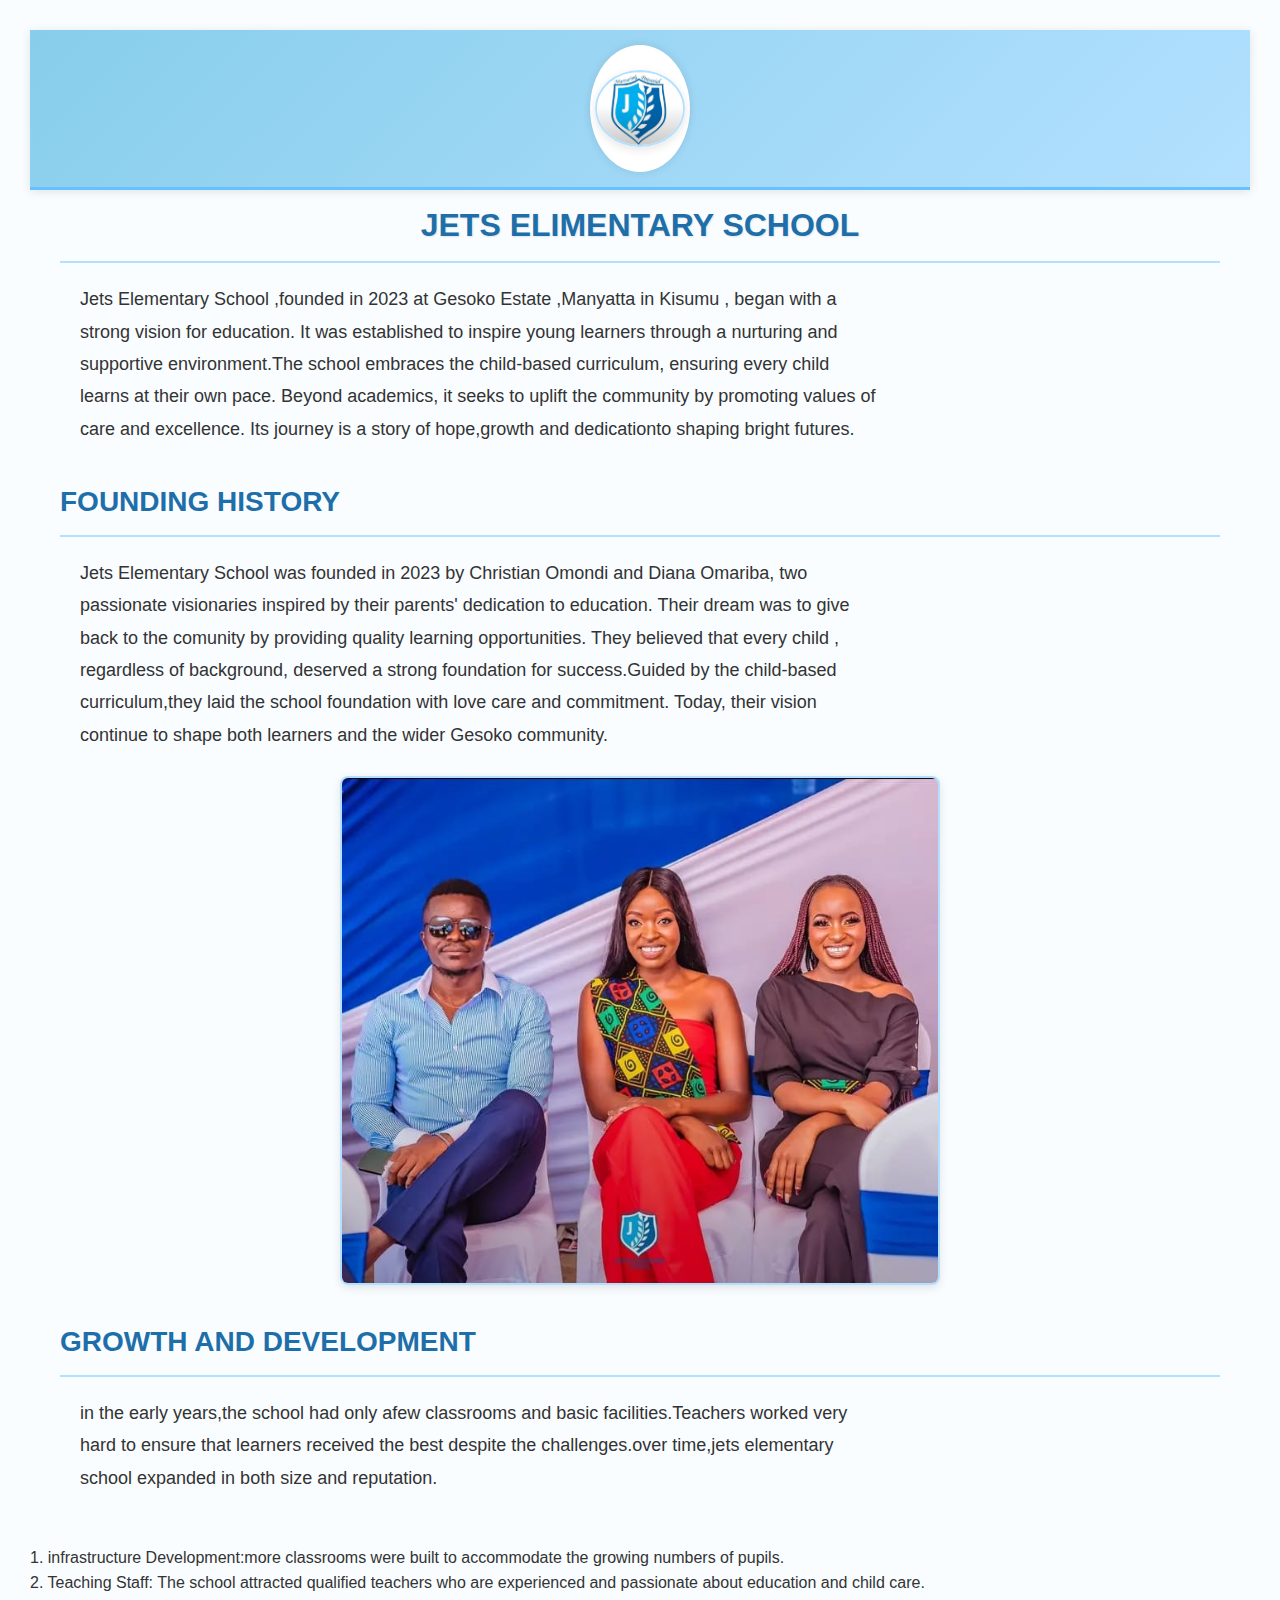
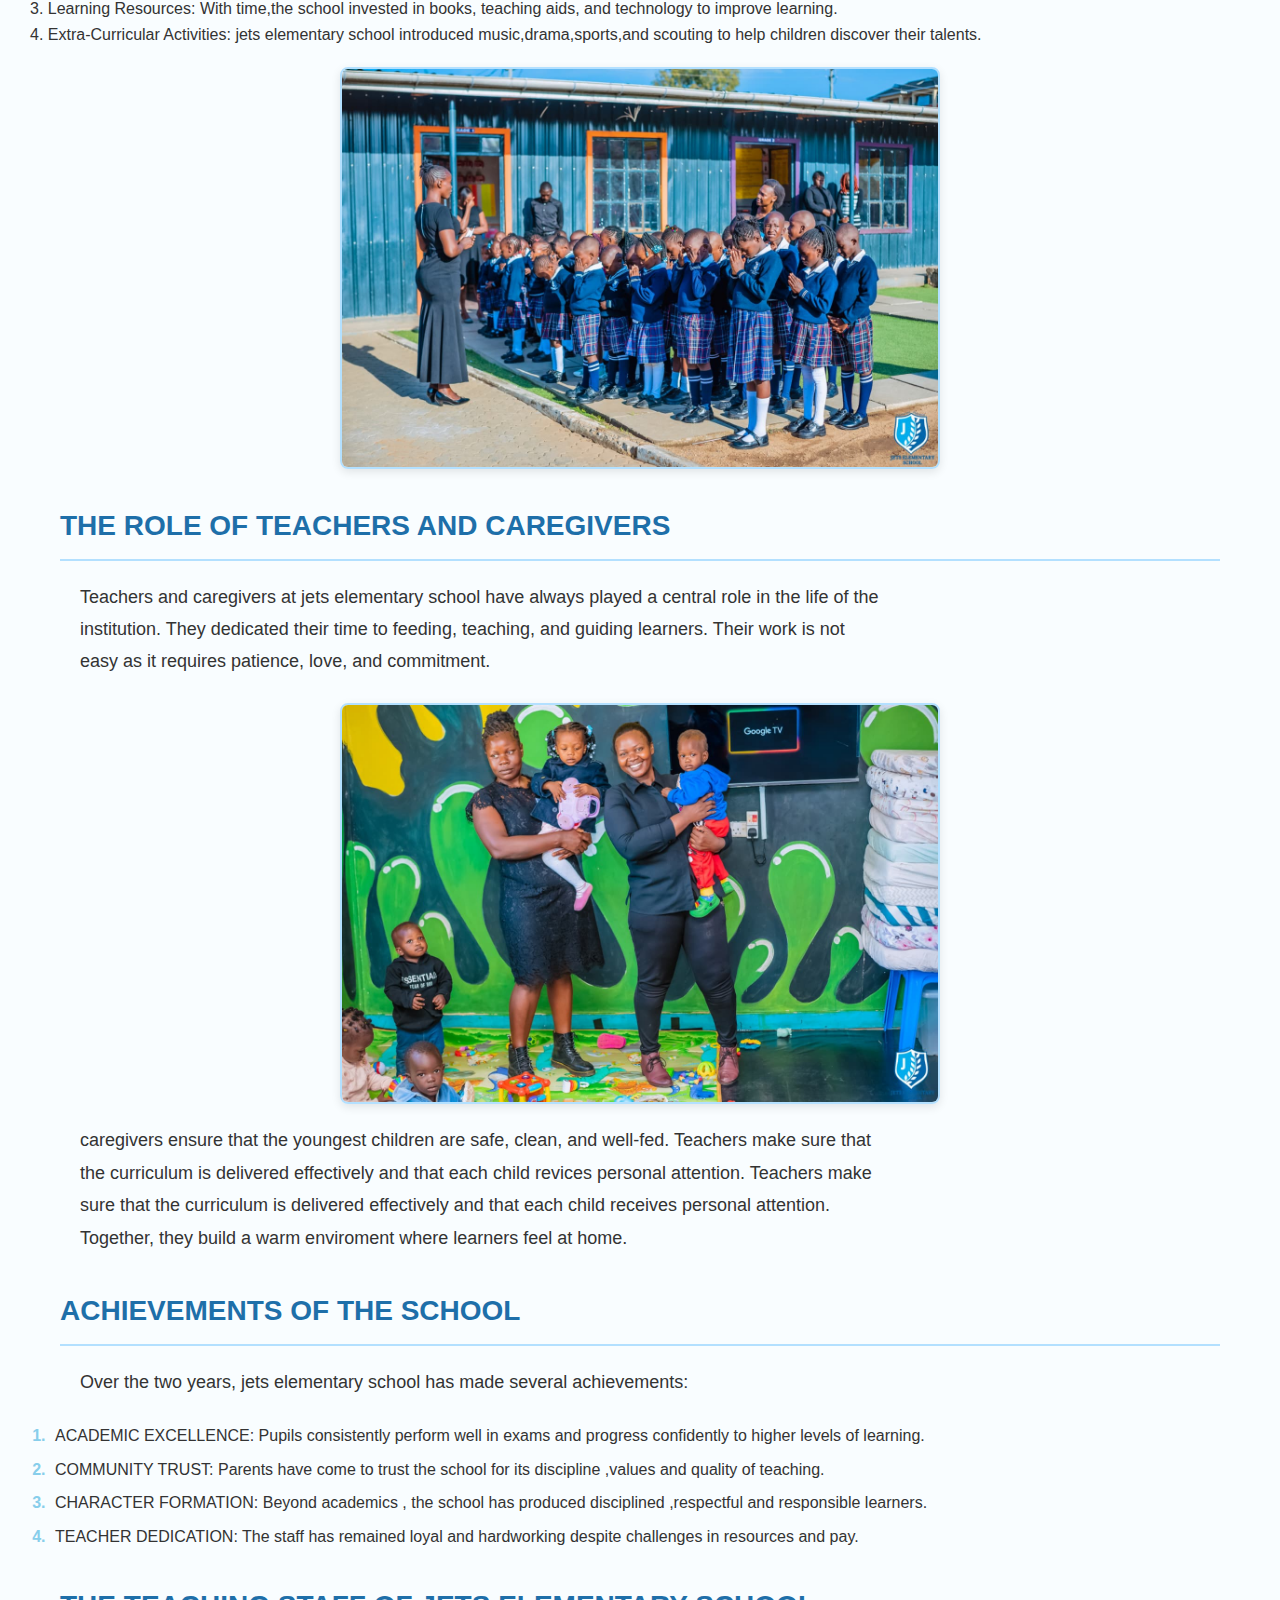
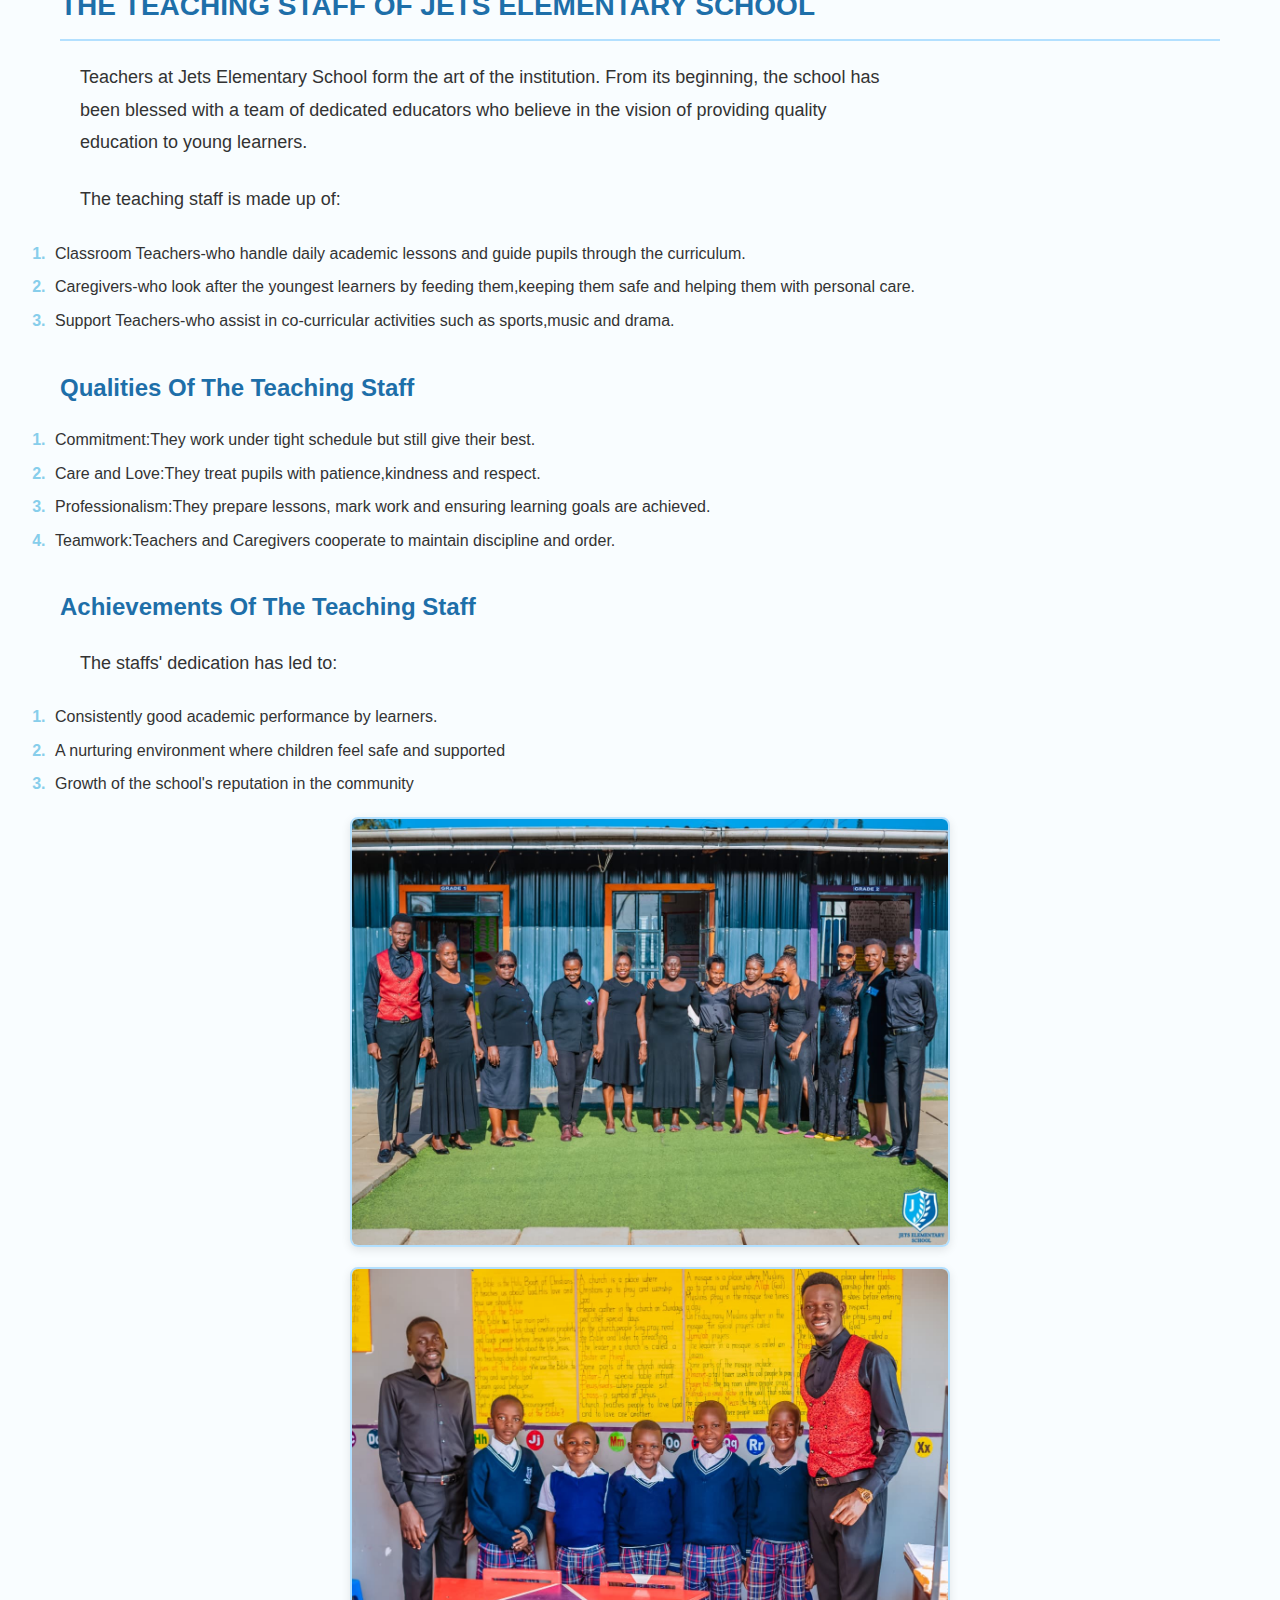
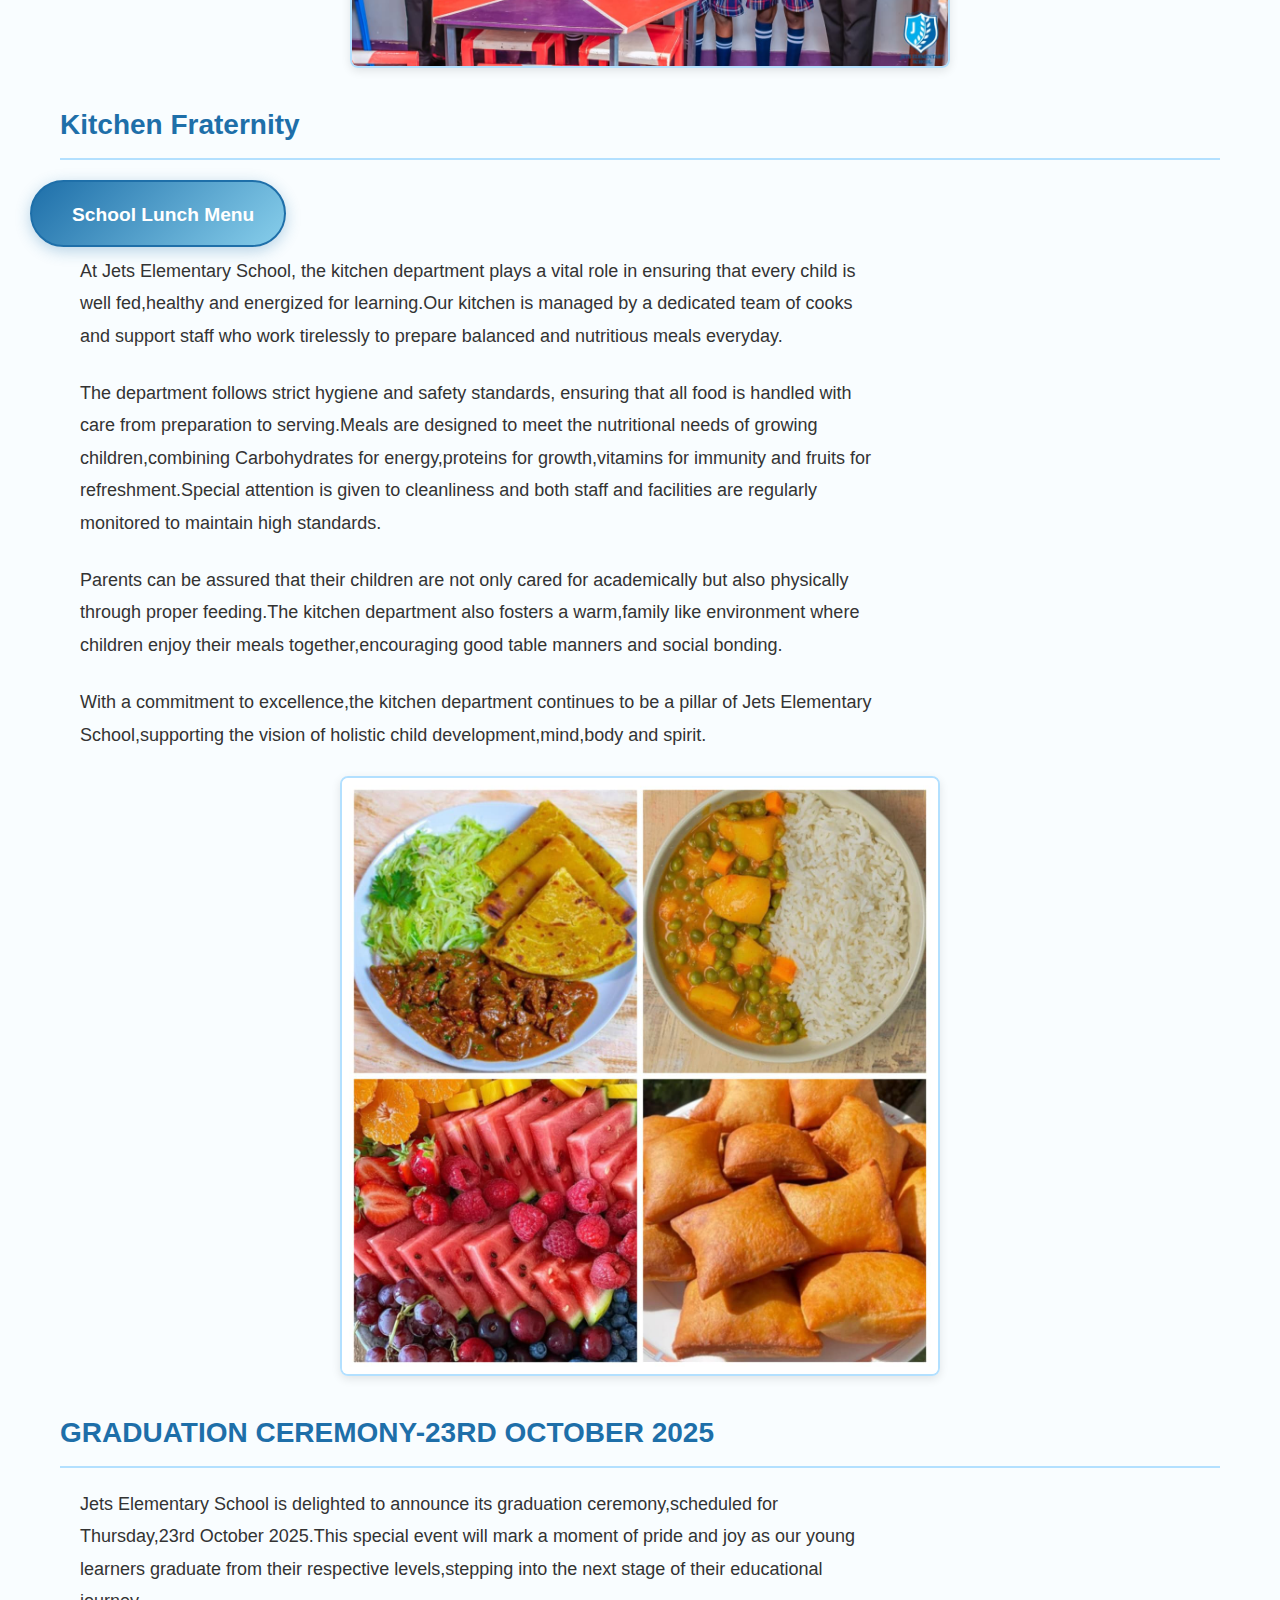
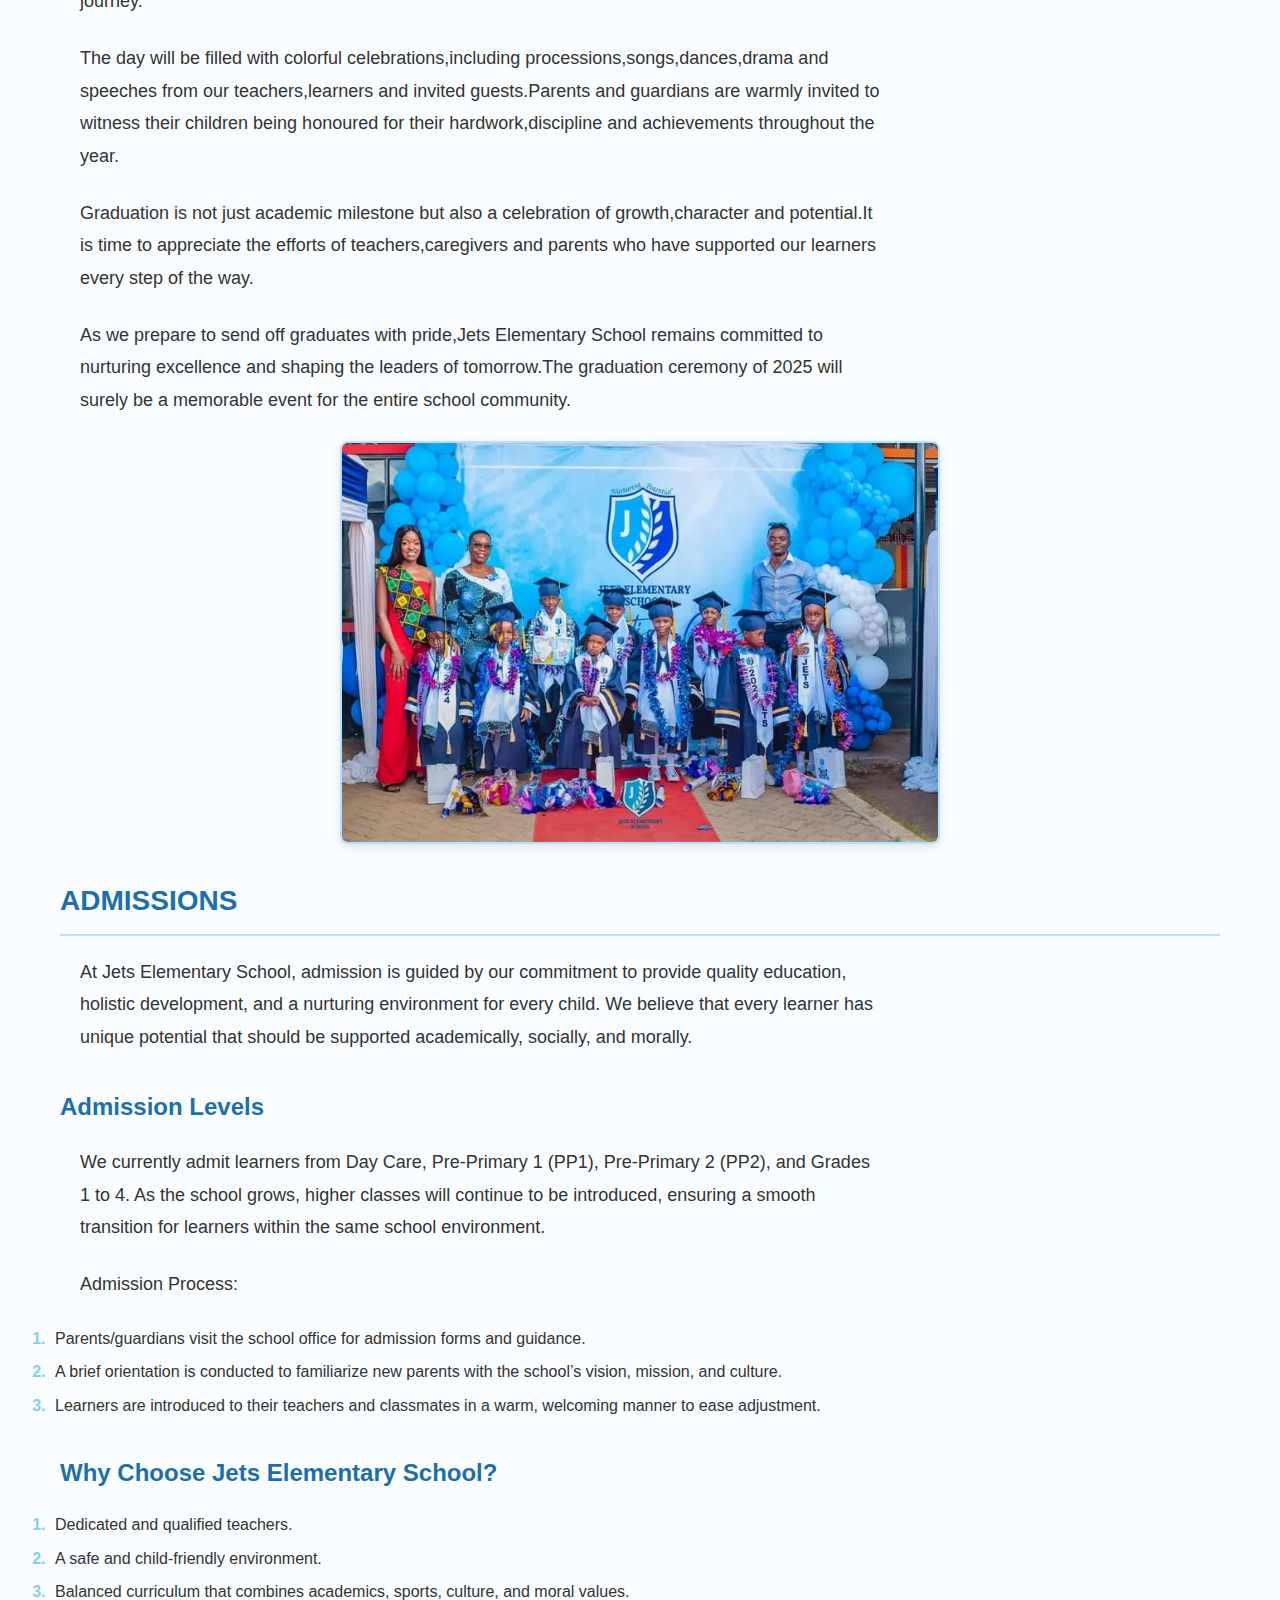
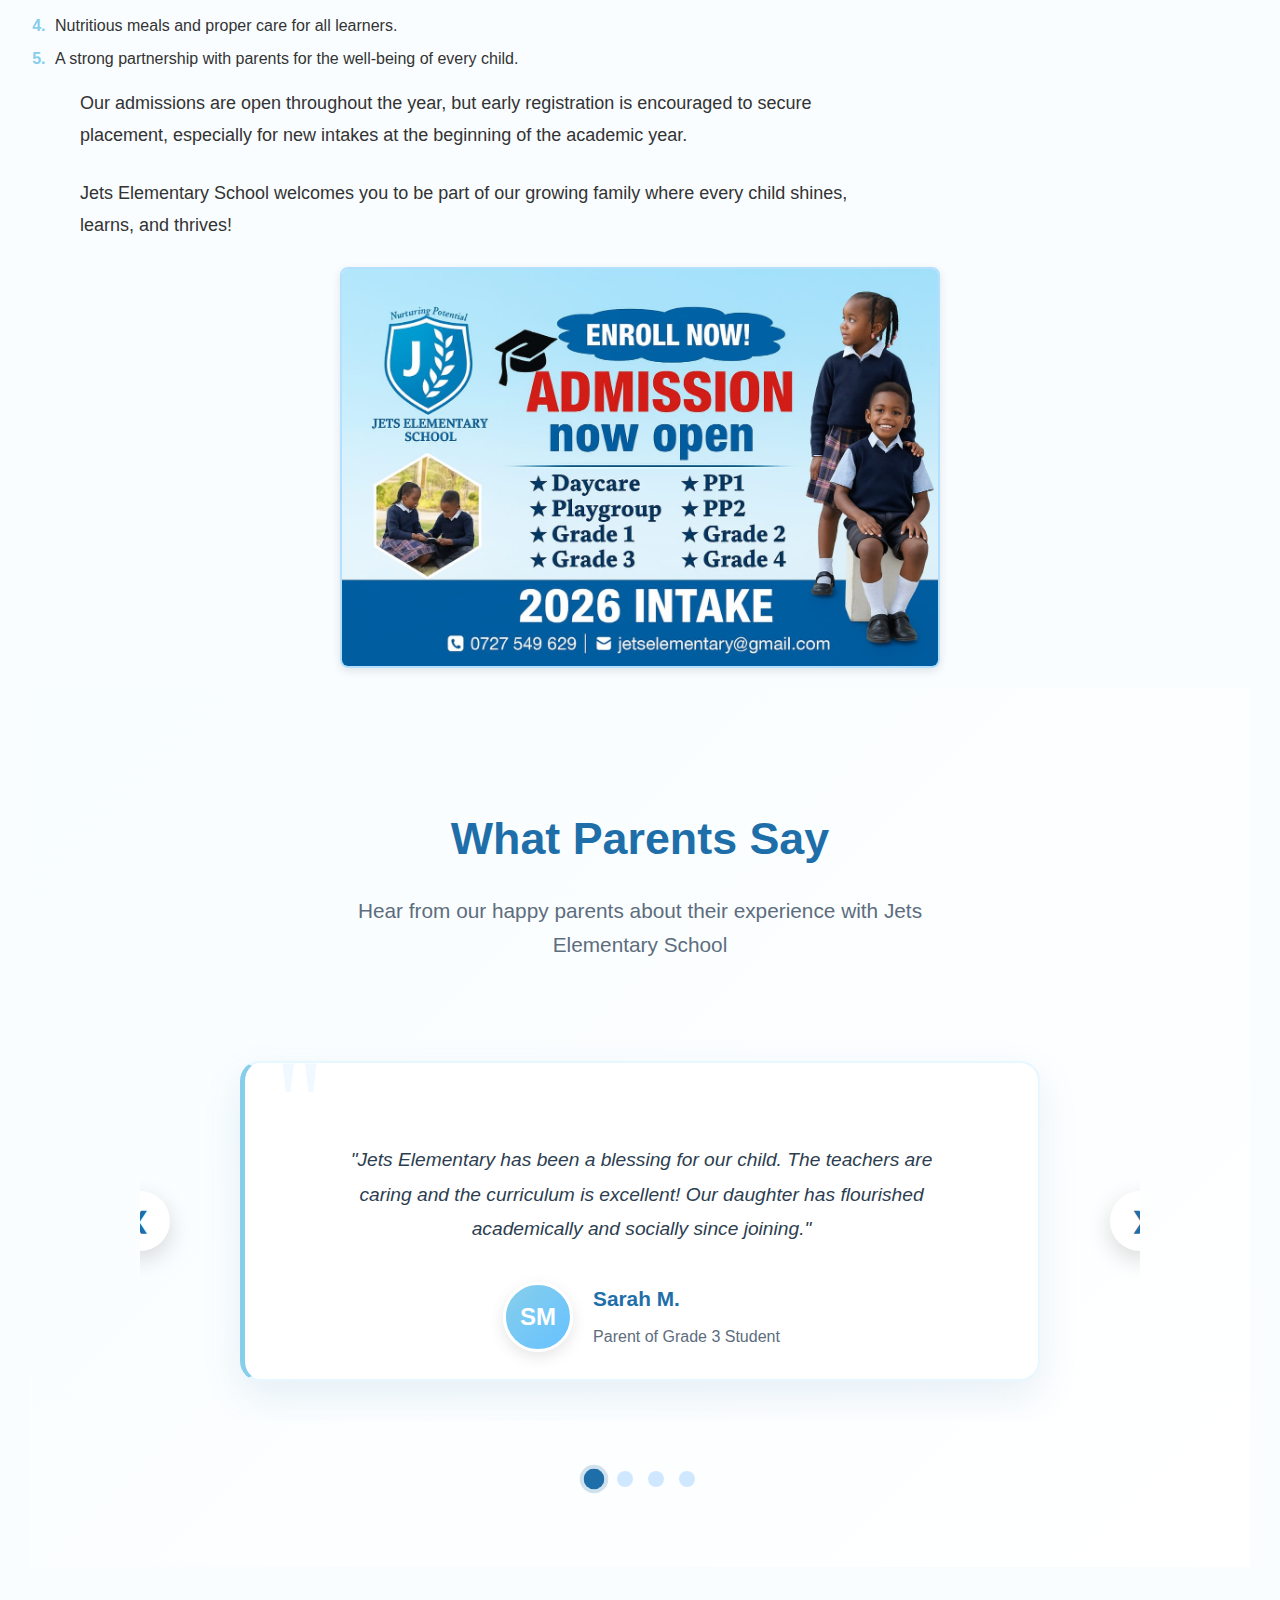
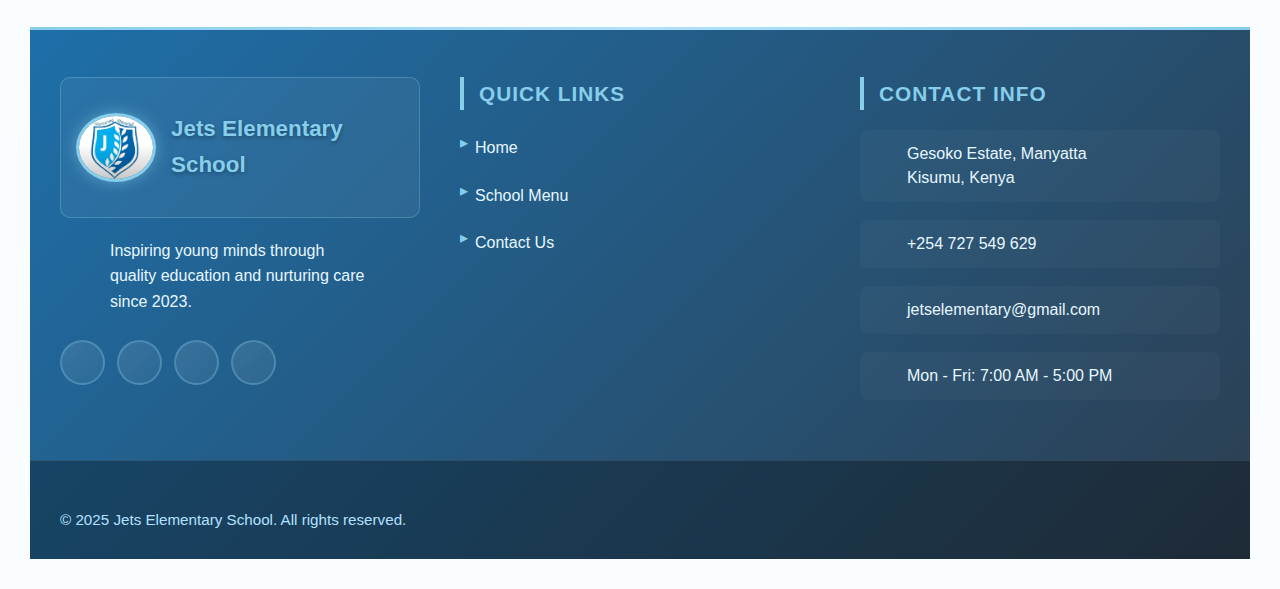
<file: index.html>
<!DOCTYPE html>
<html lang="en">
<head>
    <meta charset="UTF-8">
    <meta name="viewport" content="width=device-width, initial-scale=1.0">
    <title>JETS ELEMENTARY SCHOOL</title>
    <link rel="stylesheet" href="style.css">
    <link href="https://cdnjs.cloudfare.com/ajax/libs/font-awesome/6.0.0/css/all.min.css">
</head>
<body>
    <!-- Header -->
     <header class="header">
        <div class="container">
            <div class="header-content">
                <div class="logo">
                    <img src="images/logo.png.jpg" width="90px" alt="Jets Elementary School">
                </div>
            </div>
        </div>

        
     </header>
    <h1>JETS ELIMENTARY SCHOOL</h1>
    <P>Jets Elementary School ,founded in 2023 at Gesoko Estate ,Manyatta in Kisumu , began with a strong vision for education. It was established to inspire young learners through a nurturing and supportive environment.The school embraces the child-based curriculum, ensuring every child learns at their own pace. Beyond academics, it seeks to uplift the community by promoting values of care and excellence. Its journey is a story of hope,growth and dedicationto shaping bright futures.</P>


    <h1>FOUNDING HISTORY</h1>
    <P>Jets Elementary School was founded in 2023 by Christian Omondi and Diana Omariba, two passionate visionaries inspired by their parents' dedication to education. Their dream was to give  back to the comunity by providing quality learning opportunities. They believed that every child , regardless of background, deserved a strong foundation for success.Guided by the child-based curriculum,they laid the school foundation with love care and commitment. Today, their vision continue to shape both learners and the wider Gesoko community.</P>

  <img src="images/founders.jpg" width="600px" alt="Founders">
    <h1>GROWTH AND DEVELOPMENT</h1>

    <P>in the early years,the school had only afew classrooms and basic facilities.Teachers worked very hard to ensure that learners received the best despite the challenges.over time,jets elementary school expanded in both size and reputation.
<ol>
    
</ol>
       <br> 1. infrastructure Development:more classrooms were built to accommodate the growing numbers of pupils.
       <br> 2. Teaching Staff: The school attracted qualified teachers who are experienced and passionate about education and child care.
        <br>3. Learning Resources: With time,the school invested in books, teaching aids, and technology to improve learning.
       <br> 4. Extra-Curricular Activities: jets elementary school introduced music,drama,sports,and scouting to help children discover their talents.

     
       <img src="images/assembly.jpg" alt="jets elementary school" width="600px">

       <h1>THE ROLE OF TEACHERS AND CAREGIVERS</h1>

       <p>Teachers and caregivers at jets elementary school have always played a central role in the life of the institution. They dedicated their time to feeding, teaching, and guiding learners. Their work is not easy as it requires patience, love, and commitment.</p>

       <img src="images/daycare.jpg" alt="jets elementary school"width="600px">

          <p>caregivers ensure that the youngest children are safe, clean, and well-fed. Teachers make sure that the curriculum is delivered effectively and that each child revices personal attention. Teachers make sure that the curriculum is delivered effectively and that each child receives personal attention. Together, they build a warm enviroment where learners feel at home.</p>

          <h1>ACHIEVEMENTS OF THE SCHOOL</h1>

          <p>Over the two years, jets elementary school has made several achievements:</p>
          <ol>
            <li>ACADEMIC EXCELLENCE: Pupils consistently perform well in exams and progress confidently to higher levels of learning.</li>
            <li>COMMUNITY TRUST: Parents have come to trust the school for its discipline ,values and quality of teaching.</li>
            <li>CHARACTER FORMATION: Beyond academics , the school has produced disciplined ,respectful and responsible learners.</li>
            <li>TEACHER DEDICATION: The staff has remained loyal and hardworking despite challenges in resources and pay.</li>
            
            
            
          </ol>

          <h1>THE TEACHING STAFF OF JETS ELEMENTARY SCHOOL</h1>
          <P>Teachers at Jets Elementary School form the art of the institution. From its beginning, the school has been blessed with a team of dedicated educators who believe in the vision of providing quality education to young learners.</P>

          <p>The teaching staff is made up of:</p>
          <ol>
            <li>Classroom Teachers-who handle daily academic lessons and guide pupils through the curriculum.</li>
            <li>Caregivers-who look after the youngest learners by feeding them,keeping them safe and helping them with personal care.</li>
            <li>Support Teachers-who assist in co-curricular activities such as sports,music and drama.</li>
          </ol>

          <h2>Qualities Of The Teaching Staff</h2>
          <ol>
            <li>Commitment:They work under tight schedule but still give their best.</li>
            <li>Care and Love:They treat pupils with patience,kindness and respect.</li>
            <li>Professionalism:They prepare lessons, mark work and ensuring learning goals are achieved.</li>
            <li>Teamwork:Teachers and Caregivers cooperate to maintain discipline and order.</li>
          </ol>
          
          <h2>Achievements Of The Teaching Staff</h2>
          <p>The staffs' dedication has led to:</p>
          <ol>
            <li>Consistently good academic performance by learners.</li>
            <li>A nurturing environment where children feel safe and supported</li>
            <li>Growth of the school's reputation in the community</li>

            <img src="images/teachers.jpg" width="600px" alt="Teaching Staff">
            <img src="images/eriko.jpg" width="600px" alt="Classroom Teacher">
          </ol>

          <h1>Kitchen Fraternity</h1>

          <section class="quick-links">
    
    <a href="menu.html" class="menu-link">
        <i class="fas fa-utensils"></i>
        School Lunch Menu
    </a>
</section>

        



          <p>At Jets Elementary School, the kitchen department plays a vital role in ensuring that every child is well fed,healthy and energized for learning.Our kitchen is managed by a dedicated team of cooks and support staff who work tirelessly to prepare balanced and nutritious meals everyday.</p>

          <p>The department follows strict hygiene and safety standards, ensuring that all food is handled with care from preparation to serving.Meals are designed to meet the nutritional needs of growing children,combining Carbohydrates for energy,proteins for growth,vitamins for immunity and fruits for refreshment.Special attention is given to cleanliness and both staff and facilities are regularly monitored to maintain high standards.</p>

          <p>Parents can be assured that their children are not only cared for academically but also physically through proper feeding.The kitchen department also fosters a warm,family like environment where children enjoy their meals together,encouraging good table manners and social bonding.</p>
           
          <p>With a commitment to excellence,the kitchen department continues to be a pillar of Jets Elementary School,supporting the vision of holistic child development,mind,body and spirit. </p>

          <img src="images/kitchen.jpg" width="600px" alt="Kitchen">

          <h1>GRADUATION CEREMONY-23RD OCTOBER 2025</h1>
          <P>Jets Elementary School is delighted to announce its graduation ceremony,scheduled for Thursday,23rd October 2025.This special event will mark a moment of pride and joy as our young learners graduate from their respective levels,stepping into the next stage of their educational journey.</P>

          <p>The day will be filled with colorful celebrations,including processions,songs,dances,drama and speeches from our teachers,learners and invited guests.Parents and guardians are warmly invited to witness their children being honoured for their hardwork,discipline and achievements throughout the year.</p>

          <p>Graduation is not just academic milestone but also a celebration of growth,character and potential.It is time to appreciate the efforts of teachers,caregivers and parents who have supported our learners every step of the way.</p>

          <p>As we prepare to send off graduates with pride,Jets Elementary School remains committed to nurturing excellence and shaping the leaders of tomorrow.The graduation ceremony of 2025 will surely be a memorable event for the entire school community.</p>

          <img src="images/graduation.jpg" width="600px" alt="Graduation Ceremony">

          <h1>ADMISSIONS</h1>
          <P>At Jets Elementary School, admission is guided by our commitment to provide quality education, holistic development, and a nurturing environment for every child. We believe that every learner has unique potential that should be supported academically, socially, and morally.</P>

          <h2>Admission Levels</h2>
          <p>We currently admit learners from Day Care, Pre-Primary 1 (PP1), Pre-Primary 2 (PP2), and Grades 1 to 4. As the school grows, higher classes will continue to be introduced, ensuring a smooth transition for learners within the same school environment.</p>

          <p>Admission Process:</p>
          <ol>
            <li>Parents/guardians visit the school office for admission forms and guidance.</li>
            <li>A brief orientation is conducted to familiarize new parents with the school’s vision, mission, and culture.</li>
            <li>Learners are introduced to their teachers and classmates in a warm, welcoming manner to ease adjustment.</li>
          </ol>

          <h2>Why Choose Jets Elementary School?</h2>
          <ol>
            <li>Dedicated and qualified teachers.</li>
            <li>A safe and child-friendly environment.</li>
            <li>Balanced curriculum that combines academics, sports, culture, and moral values.</li>
            <li>Nutritious meals and proper care for all learners.</li>
            <li>A strong partnership with parents for the well-being of every child.</li>
          </ol>

          <p>Our admissions are open throughout the year, but early registration is encouraged to secure placement, especially for new intakes at the beginning of the academic year.</p>

          <p>Jets Elementary School welcomes you to be part of our growing family where every child shines, learns, and thrives!</p>

          <img src="images/admissions.jpg" width="600px" alt="Admissions">

  <section class="testimonials-section">
  <div class="testimonials-container">
    
    <!-- Header -->
    <div class="testimonials-header">
      <h2>What Parents Say</h2>
      <p>Hear from our happy parents about their experience with Jets Elementary School</p>
    </div>
    
    <!-- Slider -->
    <div class="testimonials-slider">
      <div class="testimonials-track">
        
        <!-- Testimonial 1 -->
        <div class="testimonial-item active">
          <div class="testimonial-card">
            <div class="rating">
              <i class="fas fa-star"></i><i class="fas fa-star"></i>
              <i class="fas fa-star"></i><i class="fas fa-star"></i>
              <i class="fas fa-star"></i>
            </div>
            <p class="testimonial-content">
              "Jets Elementary has been a blessing for our child. The teachers are caring and the curriculum is excellent! Our daughter has flourished academically and socially since joining."
            </p>
            <div class="testimonial-author">
              <div class="author-avatar">SM</div>
              <div class="author-info">
                <h4>Sarah M.</h4>
                <p>Parent of Grade 3 Student</p>
              </div>
            </div>
          </div>
        </div>
        
        <!-- Testimonial 2 -->
        <div class="testimonial-item">
          <div class="testimonial-card">
            <div class="rating">
              <i class="fas fa-star"></i><i class="fas fa-star"></i>
              <i class="fas fa-star"></i><i class="fas fa-star"></i>
              <i class="fas fa-star"></i>
            </div>
            <p class="testimonial-content">
              "The child-based curriculum at Jets Elementary is remarkable. Our son, who was struggling in his previous school, is now excited to learn every day. The personalized attention makes all the difference!"
            </p>
            <div class="testimonial-author">
              <div class="author-avatar">DK</div>
              <div class="author-info">
                <h4>David K.</h4>
                <p>Parent of Grade 1 Student</p>
              </div>
            </div>
          </div>
        </div>
        
        <!-- Testimonial 3 -->
        <div class="testimonial-item">
          <div class="testimonial-card">
            <div class="rating">
              <i class="fas fa-star"></i><i class="fas fa-star"></i>
              <i class="fas fa-star"></i><i class="fas fa-star"></i>
              <i class="fas fa-star-half-alt"></i>
            </div>
            <p class="testimonial-content">
              "As working parents, we appreciate the extended care program. The staff is wonderful and our daughter feels safe and loved. The communication from teachers is exceptional."
            </p>
            <div class="testimonial-author">
              <div class="author-avatar">PO</div>
              <div class="author-info">
                <h4>Patricia O.</h4>
                <p>Parent of Kindergarten Student</p>
              </div>
            </div>
          </div>
        </div>
        
        <!-- Testimonial 4 -->
        <div class="testimonial-item">
          <div class="testimonial-card">
            <div class="rating">
              <i class="fas fa-star"></i><i class="fas fa-star"></i>
              <i class="fas fa-star"></i><i class="fas fa-star"></i>
              <i class="fas fa-star"></i>
            </div>
            <p class="testimonial-content">
              "The school's commitment to community values is impressive. Our children are not just learning academics but also important life skills and values. We couldn't be happier with our choice!"
            </p>
            <div class="testimonial-author">
              <div class="author-avatar">JM</div>
              <div class="author-info">
                <h4>James M.</h4>
                <p>Parent of Grade 2 & 4 Students</p>
              </div>
            </div>
          </div>
        </div>
        
      </div>
      
      <!-- Navigation -->
      <button class="testimonial-nav testimonial-prev" aria-label="Previous Testimonial">❮</button>
      <button class="testimonial-nav testimonial-next" aria-label="Next Testimonial">❯</button>
    </div>
    
    <!-- Dots -->
    <div class="testimonials-dots">
      <button class="dot active"></button>
      <button class="dot"></button>
      <button class="dot"></button>
      <button class="dot"></button>
    </div>
    
  </div>
</section>


<footer class="school-footer">
    <div class="footer-container">
        <div class="footer-section">
            <div class="footer-logo">
                <img src="images/logo.png.jpg" alt="Jets Elementary School" width="80">
                <h3>Jets Elementary School</h3>
            </div>
            <p>Inspiring young minds through quality education and nurturing care since 2023.</p>
            <div class="social-links">
                <a href="https://facebook"><i class="fab fa-facebook"></i></a>
                <a href="#"><i class="fab fa-twitter"></i></a>
                <a href="#"><i class="fab fa-instagram"></i></a>
                <a href="#"><i class="fab fa-youtube"></i></a>
            </div>
        </div>

        <div class="footer-section">
            <h4>Quick Links</h4>
            <ul class="footer-links">
                <li><a href="index.html">Home</a></li>
                <li><a href="menu.html">School Menu</a></li>
                <li><a href="contacts.html">Contact Us</a></li>
            </ul>
        </div>

        <div class="footer-section">
            <h4>Contact Info</h4>
            <div class="contact-info">
                <div class="contact-item">
                    <i class="fas fa-map-marker-alt"></i>
                    <span>Gesoko Estate, Manyatta<br>Kisumu, Kenya</span>
                </div>
                <div class="contact-item">
                    <i class="fas fa-phone"></i>
                    <span>+254 727 549 629</span>
                </div>
                <div class="contact-item">
                    <i class="fas fa-envelope"></i>
                    <span>jetselementary@gmail.com</span>
                </div>
                <div class="contact-item">
                    <i class="fas fa-clock"></i>
                    <span>Mon - Fri: 7:00 AM - 5:00 PM</span>
                </div>
            </div>
        </div>
    </div>

    <div class="footer-bottom">
        <div class="footer-container">
            <p>&copy; 2025 Jets Elementary School. All rights reserved.</p>
        </div>
    </div>
</footer>

<script src="script.js"></script>
</body>
</html>
</file>
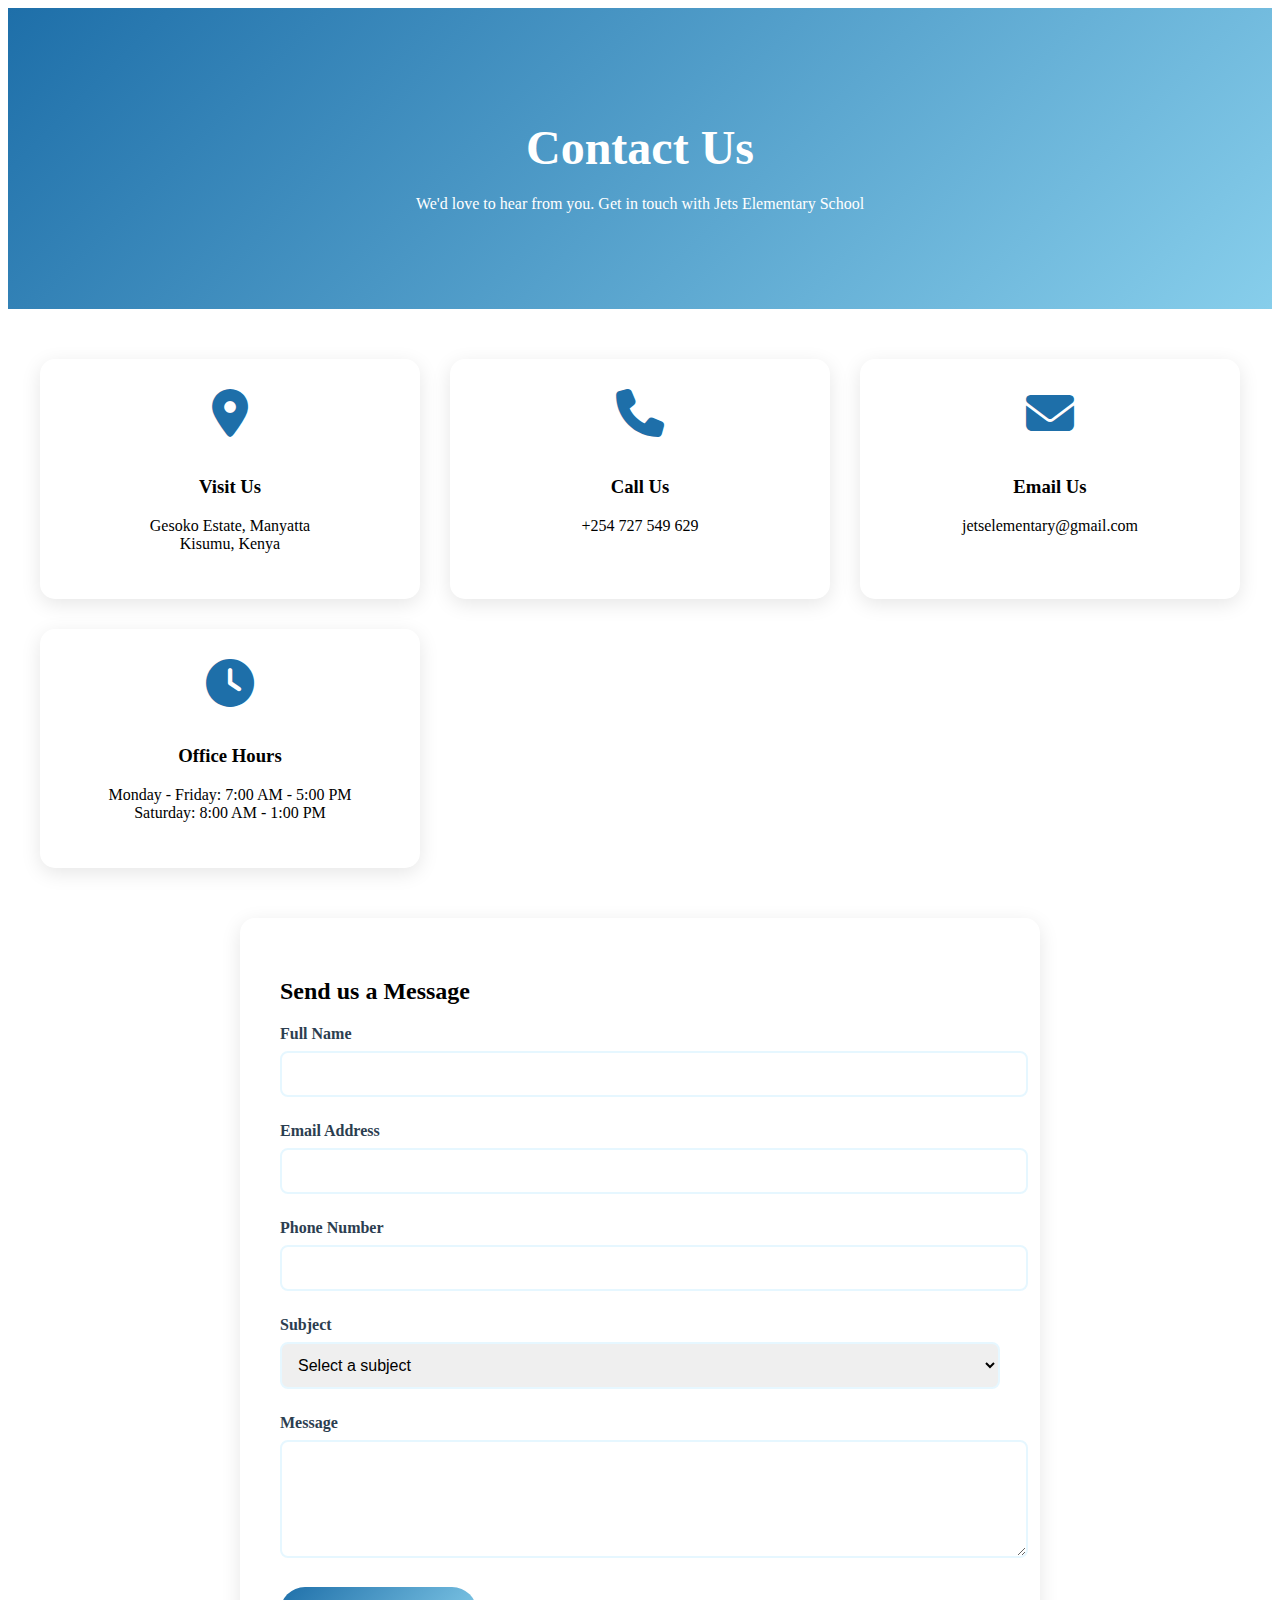
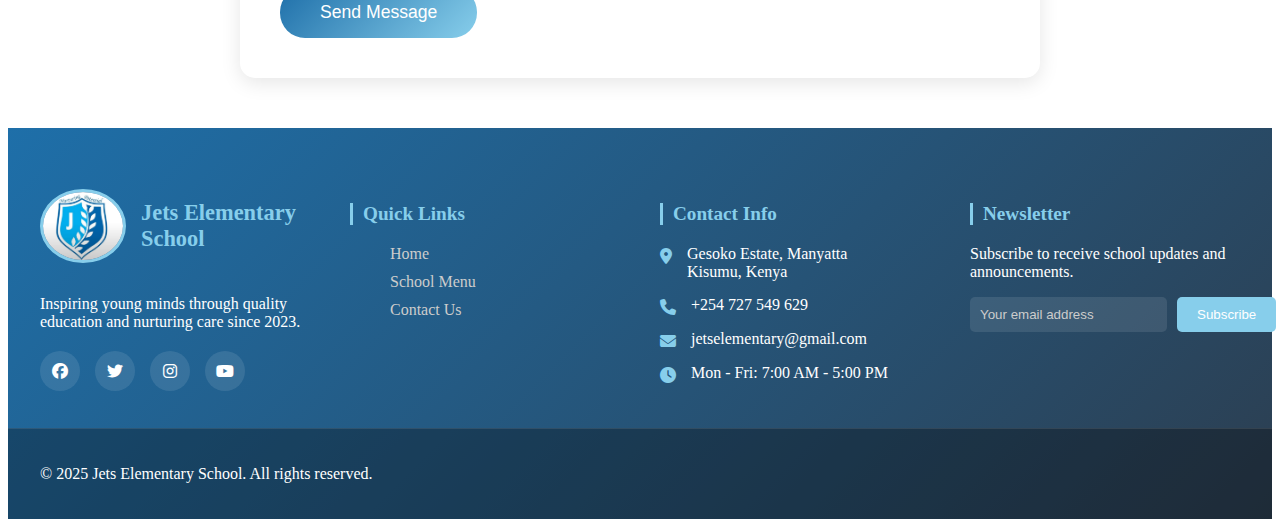
<file: contacts.html>
<!DOCTYPE html>
<html lang="en">
<head>
    <meta charset="UTF-8">
    <meta name="viewport" content="width=device-width, initial-scale=1.0">
    <title>Contact Us - Jets Elementary School</title>
    <link rel="stylesheet" href="https://cdnjs.cloudflare.com/ajax/libs/font-awesome/6.4.0/css/all.min.css">
    <style>
        /* Add this CSS to your existing style.css file */
        :root {
            --jets-blue: #1E6FA9;
            --light-blue: #87CEEB;
            --light-blue-light: #E6F7FF;
            --school-white: #FFFFFF;
            --text-dark: #2C3E50;
        }

        .school-footer {
            background: linear-gradient(135deg, #1E6FA9 0%, #2C3E50 100%);
            color: white;
            margin-top: 50px;
        }

        .footer-container {
            max-width: 1200px;
            margin: 0 auto;
            padding: 50px 20px 30px;
            display: grid;
            grid-template-columns: repeat(auto-fit, minmax(250px, 1fr));
            gap: 40px;
        }

        .footer-section h4 {
            color: #87CEEB;
            margin-bottom: 20px;
            font-size: 1.2em;
            border-left: 3px solid #87CEEB;
            padding-left: 10px;
        }

        .footer-logo {
            display: flex;
            align-items: center;
            gap: 15px;
            margin-bottom: 20px;
        }

        .footer-logo img {
            border-radius: 50%;
            border: 3px solid #87CEEB;
        }

        .footer-logo h3 {
            color: #87CEEB;
            font-size: 1.4em;
        }

        .social-links {
            display: flex;
            gap: 15px;
            margin-top: 20px;
        }

        .social-links a {
            display: flex;
            align-items: center;
            justify-content: center;
            width: 40px;
            height: 40px;
            background: rgba(255,255,255,0.1);
            border-radius: 50%;
            color: white;
            text-decoration: none;
            transition: all 0.3s ease;
        }

        .social-links a:hover {
            background: #87CEEB;
            transform: translateY(-3px);
        }

        .footer-links {
            list-style: none;
        }

        .footer-links li {
            margin-bottom: 10px;
        }

        .footer-links a {
            color: #ccc;
            text-decoration: none;
            transition: color 0.3s ease;
        }

        .footer-links a:hover {
            color: #87CEEB;
            padding-left: 5px;
        }

        .contact-item {
            display: flex;
            align-items: flex-start;
            gap: 15px;
            margin-bottom: 15px;
        }

        .contact-item i {
            color: #87CEEB;
            margin-top: 3px;
        }

        .newsletter-form {
            display: flex;
            gap: 10px;
            margin-top: 15px;
        }

        .newsletter-form input {
            flex: 1;
            padding: 10px;
            border: none;
            border-radius: 5px;
            background: rgba(255,255,255,0.1);
            color: white;
        }

        .newsletter-form input::placeholder {
            color: #ccc;
        }

        .newsletter-form button {
            background: #87CEEB;
            color: white;
            border: none;
            padding: 10px 20px;
            border-radius: 5px;
            cursor: pointer;
            transition: background 0.3s ease;
        }

        .newsletter-form button:hover {
            background: #66C2FF;
        }

        .footer-bottom {
            background: rgba(0,0,0,0.3);
            padding: 20px 0;
            border-top: 1px solid rgba(255,255,255,0.1);
        }

        .footer-bottom .footer-container {
            padding: 0 20px;
            display: flex;
            justify-content: space-between;
            align-items: center;
            gap: 20px;
        }

        .footer-bottom-links {
            display: flex;
            gap: 20px;
        }

        .footer-bottom-links a {
            color: #ccc;
            text-decoration: none;
            font-size: 0.9em;
        }

        .footer-bottom-links a:hover {
            color: #87CEEB;
        }

        /* Contacts Page Specific Styles */
        .contacts-header {
            background: linear-gradient(135deg, #1E6FA9 0%, #87CEEB 100%);
            color: white;
            padding: 80px 20px;
            text-align: center;
        }

        .contacts-header h1 {
            font-size: 3em;
            margin-bottom: 20px;
        }

        .contact-grid {
            max-width: 1200px;
            margin: 50px auto;
            padding: 0 20px;
            display: grid;
            grid-template-columns: repeat(auto-fit, minmax(300px, 1fr));
            gap: 30px;
        }

        .contact-card {
            background: white;
            padding: 30px;
            border-radius: 15px;
            box-shadow: 0 5px 20px rgba(0,0,0,0.1);
            text-align: center;
            transition: transform 0.3s ease;
        }

        .contact-card:hover {
            transform: translateY(-5px);
        }

        .contact-card i {
            font-size: 3em;
            color: #1E6FA9;
            margin-bottom: 20px;
        }

        .contact-form-container {
            max-width: 800px;
            margin: 50px auto;
            padding: 0 20px;
        }

        .contact-form {
            background: white;
            padding: 40px;
            border-radius: 15px;
            box-shadow: 0 5px 20px rgba(0,0,0,0.1);
        }

        .form-group {
            margin-bottom: 25px;
        }

        .form-group label {
            display: block;
            margin-bottom: 8px;
            color: #2C3E50;
            font-weight: bold;
        }

        .form-group input,
        .form-group textarea,
        .form-group select {
            width: 100%;
            padding: 12px;
            border: 2px solid #E6F7FF;
            border-radius: 8px;
            font-size: 16px;
            transition: border-color 0.3s ease;
        }

        .form-group input:focus,
        .form-group textarea:focus,
        .form-group select:focus {
            outline: none;
            border-color: #87CEEB;
        }

        .submit-btn {
            background: linear-gradient(135deg, #1E6FA9 0%, #87CEEB 100%);
            color: white;
            border: none;
            padding: 15px 40px;
            border-radius: 25px;
            font-size: 1.1em;
            cursor: pointer;
            transition: transform 0.3s ease;
        }

        .submit-btn:hover {
            transform: translateY(-2px);
        }

        .map-container {
            margin: 50px auto;
            max-width: 1200px;
            padding: 0 20px;
        }

        .map-placeholder {
            background: #E6F7FF;
            height: 400px;
            border-radius: 15px;
            display: flex;
            align-items: center;
            justify-content: center;
            color: #1E6FA9;
            font-size: 1.2em;
        }

        @media (max-width: 768px) {
            .footer-bottom .footer-container {
                flex-direction: column;
                text-align: center;
            }

            .newsletter-form {
                flex-direction: column;
            }

            .contacts-header h1 {
                font-size: 2em;
            }

            .contact-form {
                padding: 20px;
            }
        }
    </style>
</head>
<body>
    <!-- Add your existing navigation here -->

    <header class="contacts-header">
        <h1>Contact Us</h1>
        <p>We'd love to hear from you. Get in touch with Jets Elementary School</p>
    </header>

    <div class="contact-grid">
        <div class="contact-card">
            <i class="fas fa-map-marker-alt"></i>
            <h3>Visit Us</h3>
            <p>Gesoko Estate, Manyatta<br>Kisumu, Kenya</p>
        </div>

        <div class="contact-card">
            <i class="fas fa-phone"></i>
            <h3>Call Us</h3>
            <p>+254 727 549 629</p>
        </div>

        <div class="contact-card">
            <i class="fas fa-envelope"></i>
            <h3>Email Us</h3>
            <p>jetselementary@gmail.com</p>
        </div>

        <div class="contact-card">
            <i class="fas fa-clock"></i>
            <h3>Office Hours</h3>
            <p>Monday - Friday: 7:00 AM - 5:00 PM<br>Saturday: 8:00 AM - 1:00 PM</p>
        </div>
    </div>

    <div class="contact-form-container">
        <div class="contact-form">
            <h2>Send us a Message</h2>
            <form id="contactForm">
                <div class="form-group">
                    <label for="name">Full Name</label>
                    <input type="text" id="name" name="name" required>
                </div>

                <div class="form-group">
                    <label for="email">Email Address</label>
                    <input type="email" id="email" name="email" required>
                </div>

                <div class="form-group">
                    <label for="phone">Phone Number</label>
                    <input type="tel" id="phone" name="phone">
                </div>

                <div class="form-group">
                    <label for="subject">Subject</label>
                    <select id="subject" name="subject" required>
                        <option value="">Select a subject</option>
                        <option value="admissions">Admissions Inquiry</option>
                        <option value="general">General Information</option>
                        <option value="feedback">Feedback</option>
                        <option value="complaint">Complaint</option>
                        <option value="other">Other</option>
                    </select>
                </div>

                <div class="form-group">
                    <label for="message">Message</label>
                    <textarea id="message" name="message" rows="5" required></textarea>
                </div>

                <button type="submit" class="submit-btn">Send Message</button>
            </form>
        </div>
    </div>

    <!-- Add the footer here -->
     <footer class="school-footer">
    <div class="footer-container">
        <div class="footer-section">
            <div class="footer-logo">
                <img src="images/logo.png.jpg" alt="Jets Elementary School" width="80">
                <h3>Jets Elementary School</h3>
            </div>
            <p>Inspiring young minds through quality education and nurturing care since 2023.</p>
            <div class="social-links">
                <a href="https://facebook"><i class="fab fa-facebook"></i></a>
                <a href="#"><i class="fab fa-twitter"></i></a>
                <a href="#"><i class="fab fa-instagram"></i></a>
                <a href="#"><i class="fab fa-youtube"></i></a>
            </div>
        </div>

        <div class="footer-section">
            <h4>Quick Links</h4>
            <ul class="footer-links">
                <li><a href="index.html">Home</a></li>
                <li><a href="menu.html">School Menu</a></li>
                <li><a href="contacts.html">Contact Us</a></li>
            </ul>
        </div>

        <div class="footer-section">
            <h4>Contact Info</h4>
            <div class="contact-info">
                <div class="contact-item">
                    <i class="fas fa-map-marker-alt"></i>
                    <span>Gesoko Estate, Manyatta<br>Kisumu, Kenya</span>
                </div>
                <div class="contact-item">
                    <i class="fas fa-phone"></i>
                    <span>+254 727 549 629</span>
                </div>
                <div class="contact-item">
                    <i class="fas fa-envelope"></i>
                    <span>jetselementary@gmail.com</span>
                </div>
                <div class="contact-item">
                    <i class="fas fa-clock"></i>
                    <span>Mon - Fri: 7:00 AM - 5:00 PM</span>
                </div>
            </div>
        </div>

        <div class="footer-section">
            <h4>Newsletter</h4>
            <p>Subscribe to receive school updates and announcements.</p>
            <form class="newsletter-form">
                <input type="email" placeholder="Your email address" required>
                <button type="submit">Subscribe</button>
            </form>
        </div>
    </div>

    <div class="footer-bottom">
        <div class="footer-container">
            <p>&copy; 2025 Jets Elementary School. All rights reserved.</p>
        </div>
    </div>
</footer>

</body>
</html>
</file>
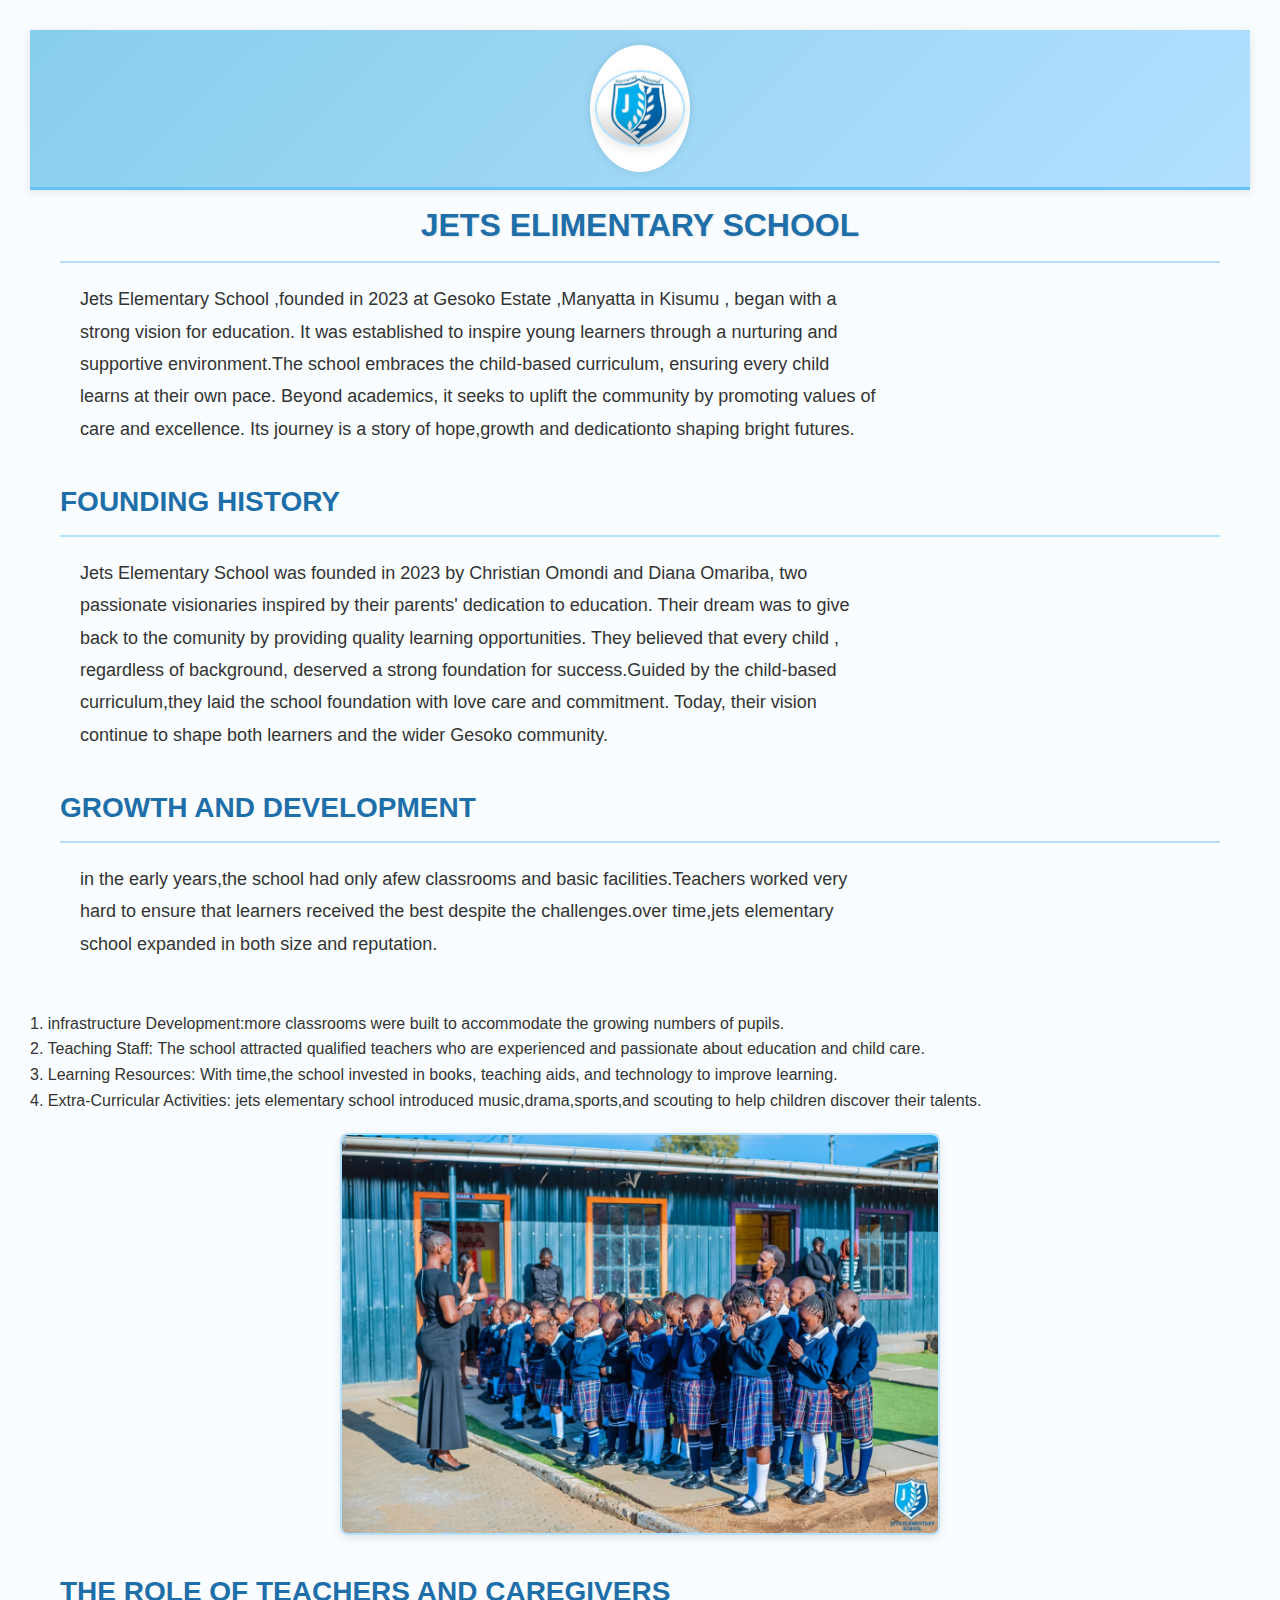
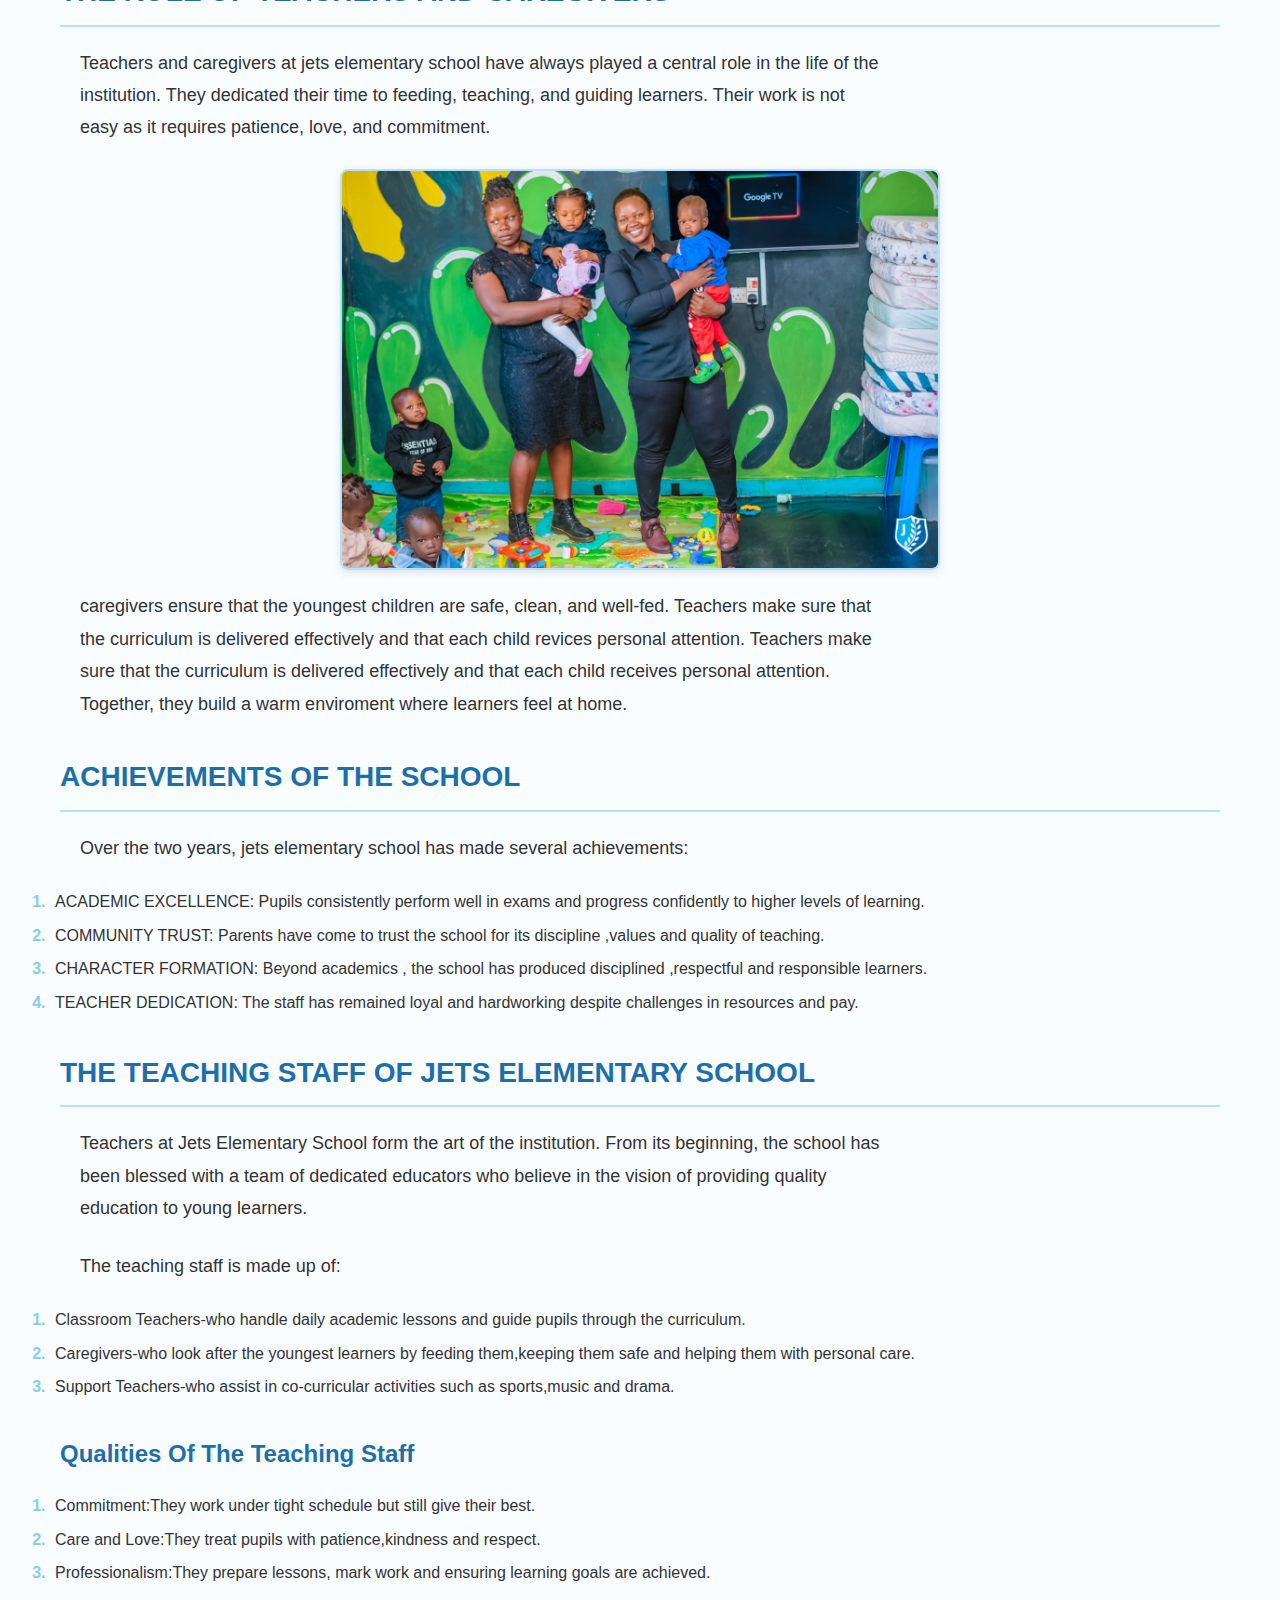
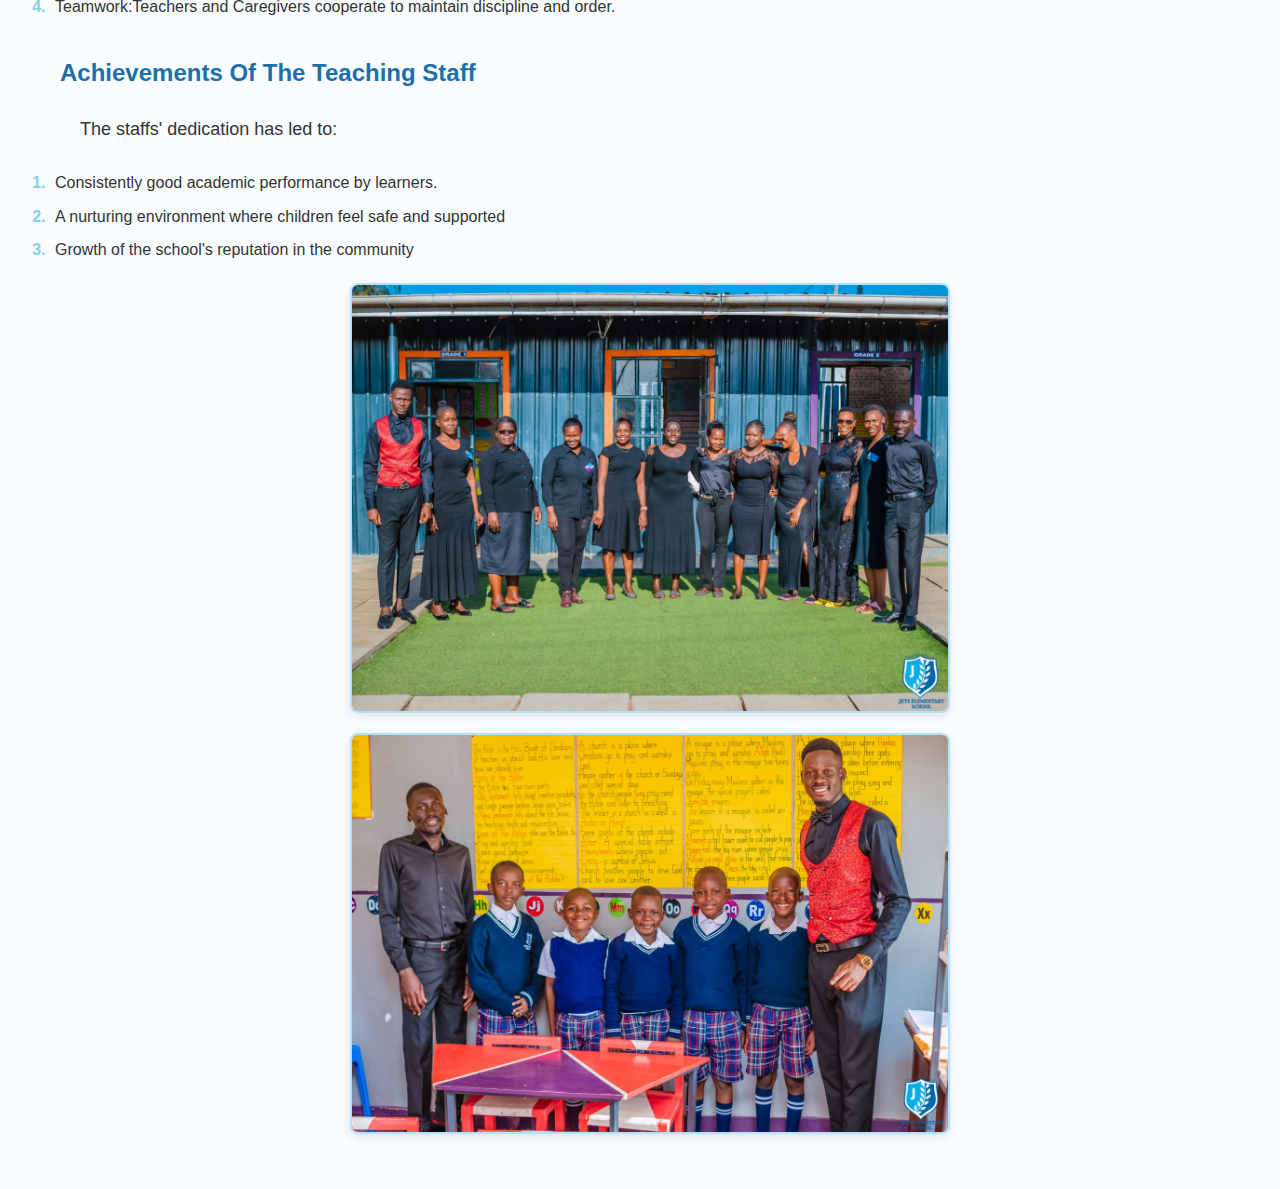
<file: jets.html>
<!DOCTYPE html>
<html lang="en">
<head>
    <meta charset="UTF-8">
    <meta name="viewport" content="width=device-width, initial-scale=1.0">
    <title>JETS ELEMENTARY SCHOOL</title>
    <link rel="stylesheet" href="style.css">
    <link href="https://cdnjs.cloudfare.com/ajax/libs/font-awesome/6.0.0/css/all.min.css">
</head>
<body>
    <!-- Header -->
     <header class="header">
        <div class="container">
            <div class="header-content">
                <div class="logo">
                    <img src="images/logo.png.jpg" width="90px" alt="Jets Elementary School">
                </div>
            </div>
        </div>

     </header>
    <h1>JETS ELIMENTARY SCHOOL</h1>
    <P>Jets Elementary School ,founded in 2023 at Gesoko Estate ,Manyatta in Kisumu , began with a strong vision for education. It was established to inspire young learners through a nurturing and supportive environment.The school embraces the child-based curriculum, ensuring every child learns at their own pace. Beyond academics, it seeks to uplift the community by promoting values of care and excellence. Its journey is a story of hope,growth and dedicationto shaping bright futures.</P>

    <h1>FOUNDING HISTORY</h1>
    <P>Jets Elementary School was founded in 2023 by Christian Omondi and Diana Omariba, two passionate visionaries inspired by their parents' dedication to education. Their dream was to give  back to the comunity by providing quality learning opportunities. They believed that every child , regardless of background, deserved a strong foundation for success.Guided by the child-based curriculum,they laid the school foundation with love care and commitment. Today, their vision continue to shape both learners and the wider Gesoko community.</P>
    <h1>GROWTH AND DEVELOPMENT</h1>

    <P>in the early years,the school had only afew classrooms and basic facilities.Teachers worked very hard to ensure that learners received the best despite the challenges.over time,jets elementary school expanded in both size and reputation.
<ol>
    
</ol>
       <br> 1. infrastructure Development:more classrooms were built to accommodate the growing numbers of pupils.
       <br> 2. Teaching Staff: The school attracted qualified teachers who are experienced and passionate about education and child care.
        <br>3. Learning Resources: With time,the school invested in books, teaching aids, and technology to improve learning.
       <br> 4. Extra-Curricular Activities: jets elementary school introduced music,drama,sports,and scouting to help children discover their talents.

     
       <img src="images/assembly.jpg" alt="jets elementary school" width="600px">

       <h1>THE ROLE OF TEACHERS AND CAREGIVERS</h1>

       <p>Teachers and caregivers at jets elementary school have always played a central role in the life of the institution. They dedicated their time to feeding, teaching, and guiding learners. Their work is not easy as it requires patience, love, and commitment.</p>

       <img src="images/daycare.jpg" alt="jets elementary school"width="600px">

          <p>caregivers ensure that the youngest children are safe, clean, and well-fed. Teachers make sure that the curriculum is delivered effectively and that each child revices personal attention. Teachers make sure that the curriculum is delivered effectively and that each child receives personal attention. Together, they build a warm enviroment where learners feel at home.</p>

          <h1>ACHIEVEMENTS OF THE SCHOOL</h1>

          <p>Over the two years, jets elementary school has made several achievements:</p>
          <ol>
            <li>ACADEMIC EXCELLENCE: Pupils consistently perform well in exams and progress confidently to higher levels of learning.</li>
            <li>COMMUNITY TRUST: Parents have come to trust the school for its discipline ,values and quality of teaching.</li>
            <li>CHARACTER FORMATION: Beyond academics , the school has produced disciplined ,respectful and responsible learners.</li>
            <li>TEACHER DEDICATION: The staff has remained loyal and hardworking despite challenges in resources and pay.</li>
            
            
            
          </ol>

          <h1>THE TEACHING STAFF OF JETS ELEMENTARY SCHOOL</h1>
          <P>Teachers at Jets Elementary School form the art of the institution. From its beginning, the school has been blessed with a team of dedicated educators who believe in the vision of providing quality education to young learners.</P>

          <p>The teaching staff is made up of:</p>
          <ol>
            <li>Classroom Teachers-who handle daily academic lessons and guide pupils through the curriculum.</li>
            <li>Caregivers-who look after the youngest learners by feeding them,keeping them safe and helping them with personal care.</li>
            <li>Support Teachers-who assist in co-curricular activities such as sports,music and drama.</li>
          </ol>

          <h2>Qualities Of The Teaching Staff</h2>
          <ol>
            <li>Commitment:They work under tight schedule but still give their best.</li>
            <li>Care and Love:They treat pupils with patience,kindness and respect.</li>
            <li>Professionalism:They prepare lessons, mark work and ensuring learning goals are achieved.</li>
            <li>Teamwork:Teachers and Caregivers cooperate to maintain discipline and order.</li>
          </ol>
          
          <h2>Achievements Of The Teaching Staff</h2>
          <p>The staffs' dedication has led to:</p>
          <ol>
            <li>Consistently good academic performance by learners.</li>
            <li>A nurturing environment where children feel safe and supported</li>
            <li>Growth of the school's reputation in the community</li>

            <img src="images/teachers.jpg" width="600px" alt="Teaching Staff">
            <img src="images/eriko.jpg" width="600px" alt="Classroom Teacher">
          </ol>
    </P>

</body>
</html>
</file>
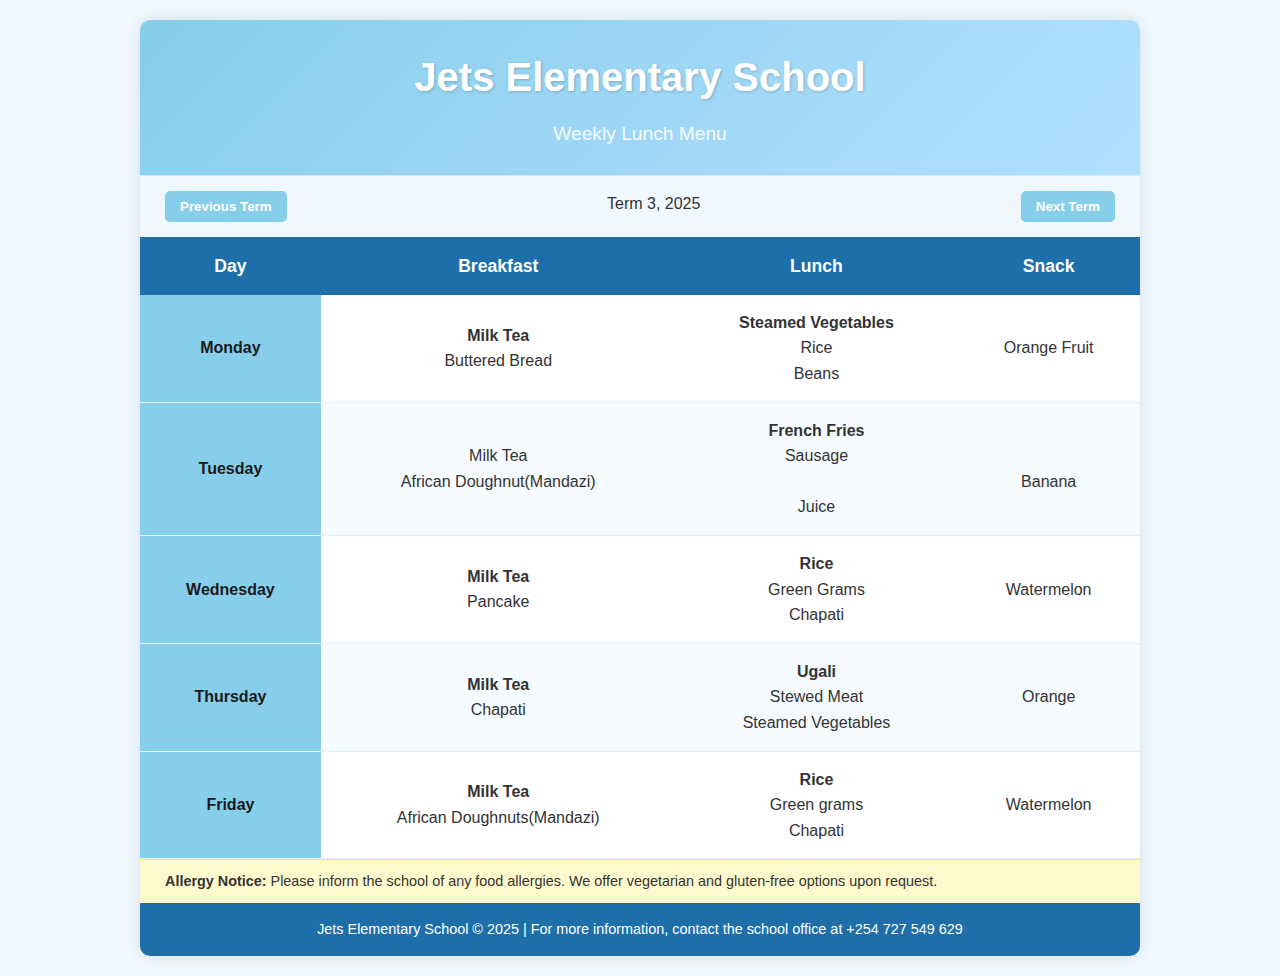
<file: menu.html>
<!DOCTYPE html>
<html lang="en">
<head>
    <meta charset="UTF-8">
    <meta name="viewport" content="width=device-width, initial-scale=1.0">
    <title>Jets Elementary School - Weekly Menu</title>
    <style>
        * {
            margin: 0;
            padding: 0;
            box-sizing: border-box;
            font-family: 'Segoe UI', Tahoma, Geneva, Verdana, sans-serif;
        }
        
        body {
            background-color: #f0f8ff;
            color: #333;
            line-height: 1.6;
            padding: 20px;
        }
        
        .container {
            max-width: 1000px;
            margin: 0 auto;
            background-color: white;
            border-radius: 10px;
            box-shadow: 0 0 15px rgba(0, 0, 0, 0.1);
            overflow: hidden;
        }
        
        header {
            background: linear-gradient(135deg, #87CEEB, #B3E0FF);
            color: white;
            padding: 25px;
            text-align: center;
        }
        
        h1 {
            font-size: 2.5rem;
            margin-bottom: 10px;
            text-shadow: 1px 1px 3px rgba(0, 0, 0, 0.2);
        }
        
        .subtitle {
            font-size: 1.2rem;
            opacity: 0.9;
        }
        
        .menu-table {
            width: 100%;
            border-collapse: collapse;
            margin: 0;
        }
        
        .menu-table th {
            background-color: #1E6FA9;
            color: white;
            padding: 15px;
            text-align: center;
            font-size: 1.1rem;
        }
        
        .menu-table td {
            padding: 15px;
            border-bottom: 1px solid #e0f0ff;
            text-align: center;
        }
        
        .menu-table tr:nth-child(even) {
            background-color: #f5fbff;
        }
        
        .menu-table tr:hover {
            background-color: #e6f7ff;
        }
        
        .day-header {
            background-color: #87CEEB !important;
            color: #1a1a1a;
            font-weight: bold;
            text-align: left;
            padding-left: 20px;
        }
        
        .meal-type {
            font-weight: bold;
            color: #1E6FA9;
            text-align: left;
            width: 100px;
        }
        
        .week-navigation {
            display: flex;
            justify-content: space-between;
            padding: 15px 25px;
            background-color: #f0f8ff;
            border-top: 1px solid #d0e8ff;
        }
        
        .week-navigation button {
            background-color: #87CEEB;
            color: white;
            border: none;
            padding: 8px 15px;
            border-radius: 5px;
            cursor: pointer;
            font-weight: bold;
            transition: background-color 0.3s;
        }
        
        .week-navigation button:hover {
            background-color: #66C2FF;
        }
        
        .current-week {
            font-weight: bold;
            color: #1E6FA9;
            align-self: center;
        }
        
        footer {
            background-color: #1E6FA9;
            color: white;
            text-align: center;
            padding: 15px;
            font-size: 0.9rem;
        }
        
        .allergy-note {
            background-color: #fffacd;
            padding: 10px 25px;
            border-top: 1px solid #ffeb3b;
            font-size: 0.9rem;
        }
        
        @media (max-width: 768px) {
            .menu-table {
                font-size: 0.9rem;
            }
            
            .menu-table th, .menu-table td {
                padding: 10px 5px;
            }
            
            h1 {
                font-size: 2rem;
            }
        }
        
        @media (max-width: 480px) {
            .menu-table {
                display: block;
                overflow-x: auto;
            }
            
            .week-navigation {
                flex-direction: column;
                gap: 10px;
            }
            
            .week-navigation button {
                width: 100%;
            }
        }
    </style>
</head>
<body>
    <div class="container">
        <header>
            <h1>Jets Elementary School</h1>
            <div class="subtitle">Weekly Lunch Menu</div>
        </header>
        
        <div class="week-navigation">
            <button id="prev-term"><i class="fas fa-chevron-left"></i> Previous Term</button>
            <div class="Term 3">Term 3, 2025</div>
            <button id="next-term">Next Term <i class="fas fa-chevron-right"></i></button>
        </div>
        
        <table class="menu-table">
            <thead>
                <tr>
                    <th>Day</th>
                    <th>Breakfast</th>
                    <th>Lunch</th>
                    <th>Snack</th>
                </tr>
            </thead>
            <tbody>
                <tr>
                    <td class="day-header">Monday</td>
                    <td>
                        <strong>Milk Tea</strong><br>
                        Buttered Bread<br>
                        
                    </td>
                    <td>
                        <strong>Steamed Vegetables</strong><br>
                        Rice<br>
                        Beans<br>
                        
                    </td>
                    <td>
                        Orange Fruit<br>
                        
                    </td>
                </tr>
                <tr>
                    <td class="day-header">Tuesday</td>
                    <td>
                        <stron>Milk Tea</stron></strong><br>
                        African Doughnut(Mandazi)<br>
                        
                    </td>
                    <td>
                        <strong>French Fries</strong><br>
                        Sausage<br>
                        <br>
                        Juice
                    </td>
                    <td>
                        <br>
                        Banana
                    </td>
                </tr>
                <tr>
                    <td class="day-header">Wednesday</td>
                    <td>
                        <strong>Milk Tea</strong><br>
                        Pancake<br>
                        
                    </td>
                    <td>
                        <strong>Rice</strong><br>
                        Green Grams<br>
                        Chapati<br>
                        
                    </td>
                    <td>
                        Watermelon<br>
                        
                    </td>
                </tr>
                <tr>
                    <td class="day-header">Thursday</td>
                    <td>
                        <strong>Milk Tea</strong><br>
                        Chapati<br>
                        
                    </td>
                    <td>
                        <strong>Ugali</strong><br>
                        Stewed Meat<br>
                        Steamed Vegetables<br>
                        
                    </td>
                    <td>
                        Orange<br>
                        
                    </td>
                </tr>
                <tr>
                    <td class="day-header">Friday</td>
                    <td>
                        <strong>Milk Tea</strong><br>
                        African Doughnuts(Mandazi)<br>
                        
                    </td>
                    <td>
                        <strong>Rice</strong><br>
                        Green grams<br>
                        Chapati<br>
                        
                    </td>
                    <td>
                        Watermelon<br>
                        
                    </td>
                </tr>
            </tbody>
        </table>
        
        <div class="allergy-note">
            <strong>Allergy Notice:</strong> Please inform the school of any food allergies. We offer vegetarian and gluten-free options upon request.
        </div>
        
        <footer>
            <p>Jets Elementary School &copy; 2025 | For more information, contact the school office at +254 727 549 629</p>
        </footer>
    </div>

    <script>
        // Simple week navigation functionality
        document.getElementById('prev-week').addEventListener('click', function() {
            alert('Showing previous week menu');
            // In a real implementation, this would load the previous week's data
        });
        
        document.getElementById('next-week').addEventListener('click', function() {
            alert('Showing next week menu');
            // In a real implementation, this would load the next week's data
        });
    </script>
</body>
</html>
</file>
<file: style.css>
/* Jets Elementary School CSS - Light Blue and White Theme */
/* Reset and Base Styles */
* {
    margin: 0;
    padding: 0;
    box-sizing: border-box;
}

body {
    font-family: 'Segoe UI', Tahoma, Geneva, Verdana, sans-serif;
    line-height: 1.6;
    color: #333;
    background-color: #f9fdff; /* Very light blue background */
}

.container {
    width: 90%;
    max-width: 1200px;
    margin: 0 auto;
    padding: 0 15px;
}

/* Header Styles */
.header {
    background: linear-gradient(135deg, #87CEEB, #B3E0FF); /* Light blue gradient */
    padding: 15px 0;
    box-shadow: 0 2px 10px rgba(0, 0, 0, 0.1);
    border-bottom: 3px solid #66C2FF;
}

.header-content {
    display: flex;
    align-items: center;
    justify-content: center;
}

.logo {
    background-color: white;
    border-radius: 50%;
    padding: 5px;
    box-shadow: 0 0 10px rgba(0, 0, 0, 0.1);
}

.logo img {
    display: block;
    border-radius: 50%;
}

/* Typography */
h1 {
    color: #1E6FA9; /* Darker blue for headings */
    margin: 25px 0 15px;
    padding-bottom: 10px;
    border-bottom: 2px solid #B3E0FF;
    font-size: 28px;
}

h2 {
    color: #1E6FA9;
    margin: 20px 0 10px;
    font-size: 24px;
}

p {
    margin-bottom: 15px;
    font-size: 16px;
    line-height: 1.7;
}

/* Content Sections */
.content-section {
    background-color: white;
    padding: 20px;
    margin: 20px 0;
    border-radius: 8px;
    box-shadow: 0 2px 5px rgba(135, 206, 235, 0.3);
    border-left: 4px solid #87CEEB;
}

/* Lists */
ol {
    margin-left: 20px;
    margin-bottom: 15px;
}

ol li {
    margin-bottom: 8px;
    padding-left: 5px;
}

/* Images */
img {
    display: block;
    max-width: 100%;
    height: auto;
    margin: 20px auto;
    border-radius: 8px;
    box-shadow: 0 3px 10px rgba(0, 0, 0, 0.1);
    border: 2px solid #B3E0FF;
}

/* Responsive Design */
@media (max-width: 768px) {
    .container {
        width: 95%;
    }
    
    h1 {
        font-size: 24px;
    }
    
    h2 {
        font-size: 20px;
    }
    
    .content-section {
        padding: 15px;
    }
}

/* Additional Styling for Better Readability */
body {
    padding: 20px 0;
}

/* Highlight important text */
strong {
    color: #1E6FA9;
}

/* Add some spacing for better visual hierarchy */
br {
    margin-bottom: 5px;
}

/* Style for the main heading */
h1:first-of-type {
    text-align: center;
    font-size: 32px;
    margin-top: 10px;
    color: #1E6FA9;
    text-shadow: 1px 1px 2px rgba(0,0,0,0.1);
}

/* Add some decorative elements */
.content-section::before {
    content: "";
    display: block;
    width: 50px;
    height: 3px;
    background: linear-gradient(to right, #87CEEB, #B3E0FF);
    margin-bottom: 15px;
}

/* Improve list appearance */
ol li::marker {
    color: #87CEEB;
    font-weight: bold;
}

.menu-button {
    margin: 20px 0;
    text-align: center;
}

.menu-link {
    display: inline-block;
    background: linear-gradient(135deg, #1E6FA9 0%, #87CEEB 100%);
    color: white;
    padding: 15px 30px;
    border-radius: 50px;
    text-decoration: none;
    font-weight: bold;
    font-size: 1.2em;
    box-shadow: 0 4px 15px rgba(30, 111, 169, 0.3);
    border: 2px solid #1E6FA9;
    transition: all 0.3s ease;
    position: relative;
    overflow: hidden;
}

.menu-link:hover {
    transform: translateY(-3px);
    box-shadow: 0 6px 20px rgba(30, 111, 169, 0.4);
    background: linear-gradient(135deg, #165A8C 0%, #66C2FF 100%);
}

.menu-link:active {
    transform: translateY(-1px);
}

.menu-link i {
    margin-right: 10px;
    font-size: 1.1em;
}

/* Base mobile styles */
body {
    padding: 15px;
}

p {
    margin: 0 15px 20px 15px;
    line-height: 1.7;
}

/* Tablet and larger screens */
@media (min-width: 768px) {
    body {
        padding: 30px;
    }
    
    p {
        margin: 0 30px 25px 30px;
        line-height: 1.8;
        font-size: 18px;
    }
    
    h1, h2, h3 {
        margin: 35px 30px 20px 30px;
    }
}

/* Desktop screens */
@media (min-width: 1024px) {
    .container {
        max-width: 1000px;
        margin: 0 auto;
    }
    
    p {
        margin: 0 50px 25px 50px;
        max-width: 800px;
    }
}

/* Footer Styles */
.school-footer {
    background: linear-gradient(135deg, #1E6FA9 0%, #2C3E50 100%);
    color: white;
    margin-top: 60px;
    position: relative;
}

.school-footer::before {
    content: '';
    position: absolute;
    top: 0;
    left: 0;
    right: 0;
    height: 3px;
    background: linear-gradient(90deg, #87CEEB, #B3E0FF, #87CEEB);
}

.footer-container {
    max-width: 1200px;
    margin: 0 auto;
    padding: 50px 20px 30px;
    display: grid;
    grid-template-columns: repeat(auto-fit, minmax(250px, 1fr));
    gap: 40px;
    position: relative;
}

.footer-section h4 {
    color: #87CEEB;
    margin-bottom: 20px;
    font-size: 1.3em;
    border-left: 4px solid #87CEEB;
    padding-left: 15px;
    font-weight: 600;
    text-transform: uppercase;
    letter-spacing: 1px;
}

.footer-logo {
    display: flex;
    align-items: center;
    gap: 15px;
    margin-bottom: 20px;
    padding: 15px;
    background: rgba(255, 255, 255, 0.05);
    border-radius: 10px;
    border: 1px solid rgba(135, 206, 235, 0.3);
}

.footer-logo img {
    border-radius: 50%;
    border: 3px solid #87CEEB;
    box-shadow: 0 0 15px rgba(135, 206, 235, 0.5);
    transition: transform 0.3s ease;
}

.footer-logo:hover img {
    transform: rotate(10deg);
}

.footer-logo h3 {
    color: #87CEEB;
    font-size: 1.4em;
    margin: 0;
    text-shadow: 0 2px 4px rgba(0, 0, 0, 0.3);
}

.footer-section p {
    line-height: 1.6;
    color: #E6F7FF;
    margin-bottom: 20px;
    font-size: 1em;
}

.social-links {
    display: flex;
    gap: 12px;
    margin-top: 25px;
}

.social-links a {
    display: flex;
    align-items: center;
    justify-content: center;
    width: 45px;
    height: 45px;
    background: linear-gradient(135deg, rgba(255,255,255,0.1), rgba(255,255,255,0.05));
    border-radius: 50%;
    color: #87CEEB;
    text-decoration: none;
    transition: all 0.3s ease;
    border: 2px solid rgba(135, 206, 235, 0.3);
    backdrop-filter: blur(10px);
}

.social-links a:hover {
    background: linear-gradient(135deg, #87CEEB, #66C2FF);
    color: white;
    transform: translateY(-3px) scale(1.1);
    box-shadow: 0 5px 15px rgba(135, 206, 235, 0.4);
    border-color: #87CEEB;
}

.footer-links {
    list-style: none;
    padding: 0;
}

.footer-links li {
    margin-bottom: 12px;
    position: relative;
    padding-left: 15px;
}

.footer-links li::before {
    content: '▸';
    color: #87CEEB;
    position: absolute;
    left: 0;
    transition: transform 0.3s ease;
}

.footer-links li:hover::before {
    transform: translateX(5px);
}

.footer-links a {
    color: #E6F7FF;
    text-decoration: none;
    transition: all 0.3s ease;
    display: block;
    padding: 5px 0;
    border-radius: 5px;
}

.footer-links a:hover {
    color: #87CEEB;
    padding-left: 10px;
    background: rgba(135, 206, 235, 0.1);
}

.contact-info {
    display: flex;
    flex-direction: column;
    gap: 18px;
}

.contact-item {
    display: flex;
    align-items: flex-start;
    gap: 15px;
    padding: 12px;
    background: rgba(255, 255, 255, 0.03);
    border-radius: 8px;
    transition: background 0.3s ease;
}

.contact-item:hover {
    background: rgba(135, 206, 235, 0.1);
    transform: translateX(5px);
}

.contact-item i {
    color: #87CEEB;
    font-size: 1.2em;
    margin-top: 2px;
    min-width: 20px;
    text-align: center;
}

.contact-item span {
    line-height: 1.5;
    color: #E6F7FF;
}

.newsletter-form {
    display: flex;
    flex-direction: column;
    gap: 12px;
    margin-top: 15px;
}

.newsletter-form p {
    font-size: 0.95em;
    color: #B3E0FF;
}

.newsletter-form input {
    padding: 12px 15px;
    border: 2px solid rgba(135, 206, 235, 0.3);
    border-radius: 8px;
    background: rgba(255, 255, 255, 0.08);
    color: white;
    font-size: 1em;
    transition: all 0.3s ease;
}

.newsletter-form input::placeholder {
    color: #B3E0FF;
}

.newsletter-form input:focus {
    outline: none;
    border-color: #87CEEB;
    background: rgba(255, 255, 255, 0.12);
    box-shadow: 0 0 10px rgba(135, 206, 235, 0.3);
}

.newsletter-form button {
    background: linear-gradient(135deg, #87CEEB, #66C2FF);
    color: white;
    border: none;
    padding: 12px 25px;
    border-radius: 8px;
    cursor: pointer;
    transition: all 0.3s ease;
    font-weight: 600;
    text-transform: uppercase;
    letter-spacing: 1px;
}

.newsletter-form button:hover {
    background: linear-gradient(135deg, #66C2FF, #87CEEB);
    transform: translateY(-2px);
    box-shadow: 0 5px 15px rgba(135, 206, 235, 0.4);
}

.footer-bottom {
    background: rgba(0, 0, 0, 0.3);
    padding: 25px 0;
    border-top: 1px solid rgba(255, 255, 255, 0.1);
    margin-top: 30px;
}

.footer-bottom .footer-container {
    padding: 0 20px;
    display: flex;
    justify-content: space-between;
    align-items: center;
    gap: 20px;
    padding-top: 20px;
}

.footer-bottom p {
    color: #B3E0FF;
    margin: 0;
    font-size: 0.95em;
}

.footer-bottom-links {
    display: flex;
    gap: 25px;
}

.footer-bottom-links a {
    color: #B3E0FF;
    text-decoration: none;
    font-size: 0.9em;
    transition: color 0.3s ease;
    position: relative;
    padding: 5px 0;
}

.footer-bottom-links a::after {
    content: '';
    position: absolute;
    bottom: 0;
    left: 0;
    width: 0;
    height: 2px;
    background: #87CEEB;
    transition: width 0.3s ease;
}

.footer-bottom-links a:hover {
    color: #87CEEB;
}

.footer-bottom-links a:hover::after {
    width: 100%;
}

/* Responsive Design */
@media (max-width: 768px) {
    .footer-container {
        grid-template-columns: 1fr;
        gap: 30px;
        padding: 40px 20px 20px;
    }
    
    .footer-bottom .footer-container {
        flex-direction: column;
        text-align: center;
        gap: 15px;
    }
    
    .footer-bottom-links {
        justify-content: center;
    }
    
    .newsletter-form {
        flex-direction: column;
    }
    
    .footer-logo {
        flex-direction: column;
        text-align: center;
        gap: 10px;
    }
    
    .social-links {
        justify-content: center;
    }
    
    .footer-section h4 {
        text-align: center;
        border-left: none;
        border-bottom: 3px solid #87CEEB;
        padding-left: 0;
        padding-bottom: 10px;
    }
}

@media (max-width: 480px) {
    .footer-container {
        padding: 30px 15px 15px;
    }
    
    .footer-section h4 {
        font-size: 1.1em;
    }
    
    .footer-logo h3 {
        font-size: 1.2em;
    }
    
    .social-links a {
        width: 40px;
        height: 40px;
    }
    
    .footer-bottom-links {
        flex-direction: column;
        gap: 10px;
    }
}

/* Animation for newsletter success */
@keyframes subscribeSuccess {
    0% { transform: scale(1); }
    50% { transform: scale(1.05); }
    100% { transform: scale(1); }
}

.newsletter-form.success button {
    background: linear-gradient(135deg, #28a745, #20c997);
    animation: subscribeSuccess 0.6s ease;
}

/* Scroll to top button */
.scroll-to-top {
    position: absolute;
    top: -25px;
    right: 20px;
    background: #87CEEB;
    color: white;
    width: 50px;
    height: 50px;
    border-radius: 50%;
    display: flex;
    align-items: center;
    justify-content: center;
    text-decoration: none;
    box-shadow: 0 3px 15px rgba(0, 0, 0, 0.3);
    transition: all 0.3s ease;
}

.scroll-to-top:hover {
    background: #66C2FF;
    transform: translateY(-3px);
}

/* Parents Testimonials Section */
.testimonials-section {
    background: linear-gradient(135deg, #f8fdff 0%, #ffffff 100%);
    padding: 80px 20px;
    position: relative;
    overflow: hidden;
}

.testimonials-container {
    max-width: 1200px;
    margin: 0 auto;
    position: relative;
}

.testimonials-header {
    text-align: center;
    margin-bottom: 60px;
}

.testimonials-header h2 {
    color: #1E6FA9;
    font-size: 2.8em;
    margin-bottom: 20px;
    font-weight: 700;
}

.testimonials-header p {
    color: #5D6D7E;
    font-size: 1.3em;
    max-width: 600px;
    margin: 0 auto;
    line-height: 1.6;
}

/* Testimonials Slider Container */
.testimonials-slider {
    position: relative;
    margin: 0 auto;
    max-width: 1000px;
    height: 400px;
    overflow: hidden;
    border-radius: 20px;
}

.testimonials-track {
    display: flex;
    width: 400%; /* 4 slides × 100% */
    height: 100%;
    transition: transform 0.8s cubic-bezier(0.25, 0.46, 0.45, 0.94);
}

.testimonial-item {
    width: 25%; /* Each slide takes 25% of the track (100% ÷ 4) */
    height: 100%;
    padding: 0 30px;
    display: flex;
    align-items: center;
    justify-content: center;
}

.testimonial-card {
    background: white;
    padding: 50px 40px;
    border-radius: 20px;
    box-shadow: 0 15px 40px rgba(30, 111, 169, 0.1);
    text-align: center;
    width: 100%;
    max-width: 800px;
    position: relative;
    border: 2px solid #e6f7ff;
    height: 320px;
    display: flex;
    flex-direction: column;
    justify-content: center;
    transition: all 0.3s ease;
}

.testimonial-card:hover {
    transform: translateY(-5px);
    box-shadow: 0 20px 50px rgba(30, 111, 169, 0.15);
    border-color: #87CEEB;
}

.testimonial-card::before {
    content: '"';
    font-size: 120px;
    color: #f0f9ff;
    position: absolute;
    top: -20px;
    left: 30px;
    font-family: Georgia, serif;
    line-height: 1;
    z-index: 0;
}

.testimonial-content {
    font-size: 1.2em;
    line-height: 1.8;
    color: #2C3E50;
    margin-bottom: 25px;
    font-style: italic;
    position: relative;
    z-index: 1;
    font-weight: 500;
}

.testimonial-author {
    display: flex;
    align-items: center;
    justify-content: center;
    gap: 20px;
    margin-top: 10px;
}

.author-avatar {
    width: 70px;
    height: 70px;
    border-radius: 50%;
    background: linear-gradient(135deg, #87CEEB, #66C2FF);
    display: flex;
    align-items: center;
    justify-content: center;
    color: white;
    font-size: 1.5em;
    font-weight: bold;
    flex-shrink: 0;
    border: 3px solid white;
    box-shadow: 0 5px 15px rgba(0, 0, 0, 0.1);
}

.author-info {
    text-align: left;
}

.author-info h4 {
    color: #1E6FA9;
    margin: 0 0 8px 0;
    font-size: 1.3em;
    font-weight: 600;
}

.author-info p {
    color: #5D6D7E;
    margin: 0;
    font-size: 1em;
    font-weight: 500;
}

/* Rating Stars */
.rating {
    margin: 0 0 20px 0;
    color: #FFD700;
}

.rating i {
    margin: 0 2px;
    font-size: 1.3em;
    text-shadow: 0 2px 4px rgba(0, 0, 0, 0.1);
}

/* Navigation Dots */
.testimonials-dots {
    display: flex;
    justify-content: center;
    gap: 15px;
    margin-top: 50px;
}

.dot {
    width: 16px;
    height: 16px;
    border-radius: 50%;
    background: #d0e8ff;
    cursor: pointer;
    transition: all 0.3s ease;
    border: 3px solid transparent;
}

.dot.active {
    background: #1E6FA9;
    transform: scale(1.3);
    box-shadow: 0 0 0 3px rgba(30, 111, 169, 0.2);
}

.dot:hover {
    background: #87CEEB;
    transform: scale(1.2);
}

/* Navigation Arrows */
.testimonial-nav {
    position: absolute;
    top: 50%;
    transform: translateY(-50%);
    background: white;
    border: none;
    width: 60px;
    height: 60px;
    border-radius: 50%;
    cursor: pointer;
    box-shadow: 0 8px 25px rgba(0, 0, 0, 0.15);
    transition: all 0.3s ease;
    z-index: 10;
    display: flex;
    align-items: center;
    justify-content: center;
    color: #1E6FA9;
    font-size: 1.4em;
    font-weight: bold;
}

.testimonial-nav:hover {
    background: #1E6FA9;
    color: white;
    transform: translateY(-50%) scale(1.1);
    box-shadow: 0 12px 30px rgba(30, 111, 169, 0.3);
}

.testimonial-nav:active {
    transform: translateY(-50%) scale(0.95);
}

.testimonial-prev {
    left: -30px;
}

.testimonial-next {
    right: -30px;
}

/* Slide Animation */
@keyframes slideIn {
    0% {
        opacity: 0;
        transform: translateX(50px) scale(0.95);
    }
    100% {
        opacity: 1;
        transform: translateX(0) scale(1);
    }
}

.testimonial-item.active .testimonial-card {
    animation: slideIn 0.6s ease-out;
}

/* Individual Card Colors */
.testimonial-item:nth-child(1) .testimonial-card {
    border-left: 5px solid #87CEEB;
}

.testimonial-item:nth-child(2) .testimonial-card {
    border-left: 5px solid #FFD700;
}

.testimonial-item:nth-child(3) .testimonial-card {
    border-left: 5px solid #28B463;
}

.testimonial-item:nth-child(4) .testimonial-card {
    border-left: 5px solid #E74C3C;
}

/* Responsive Design */
@media (max-width: 1024px) {
    .testimonials-slider {
        max-width: 900px;
        height: 380px;
    }
    
    .testimonial-card {
        padding: 40px 30px;
        height: 300px;
    }
    
    .testimonial-content {
        font-size: 1.1em;
    }
}

@media (max-width: 768px) {
    .testimonials-section {
        padding: 60px 15px;
    }
    
    .testimonials-header h2 {
        font-size: 2.2em;
    }
    
    .testimonials-header p {
        font-size: 1.1em;
    }
    
    .testimonials-slider {
        height: 420px;
        max-width: 100%;
    }
    
    .testimonial-item {
        padding: 0 20px;
    }
    
    .testimonial-card {
        padding: 35px 25px;
        height: 350px;
    }
    
    .testimonial-content {
        font-size: 1em;
        line-height: 1.7;
    }
    
    .testimonial-nav {
        width: 50px;
        height: 50px;
        font-size: 1.2em;
    }
    
    .testimonial-prev {
        left: -20px;
    }
    
    .testimonial-next {
        right: -20px;
    }
    
    .author-avatar {
        width: 60px;
        height: 60px;
        font-size: 1.3em;
    }
}

@media (max-width: 480px) {
    .testimonials-section {
        padding: 40px 10px;
    }
    
    .testimonials-header h2 {
        font-size: 1.8em;
    }
    
    .testimonials-slider {
        height: 480px;
    }
    
    .testimonial-card {
        padding: 30px 20px;
        height: 400px;
    }
    
    .testimonial-author {
        flex-direction: column;
        text-align: center;
        gap: 15px;
    }
    
    .author-info {
        text-align: center;
    }
    
    .testimonial-nav {
        width: 45px;
        height: 45px;
        font-size: 1.1em;
    }
    
    .testimonial-prev {
        left: -15px;
    }
    
    .testimonial-next {
        right: -15px;
    }
    
    .testimonials-dots {
        margin-top: 40px;
    }
}

/* Mobile Landscape */
@media (max-width: 768px) and (orientation: landscape) {
    .testimonials-slider {
        height: 320px;
    }
    
    .testimonial-card {
        height: 260px;
        padding: 25px 20px;
    }
    
    .testimonial-content {
        font-size: 0.95em;
        margin-bottom: 15px;
    }
}

/* Accessibility */
.testimonial-nav:focus {
    outline: 3px solid #FFD700;
    outline-offset: 2px;
}

.dot:focus {
    outline: 2px solid #1E6FA9;
    outline-offset: 2px;
}

/* Loading State */
.testimonials-slider.loading .testimonial-card {
    background: linear-gradient(90deg, #f0f0f0 25%, #e0e0e0 50%, #f0f0f0 75%);
    background-size: 200% 100%;
    animation: loading 1.5s infinite;
}

@keyframes loading {
    0% { background-position: 200% 0; }
    100% { background-position: -200% 0; }
}

/* Print Styles */
@media print {
    .testimonials-section {
        background: white !important;
        padding: 20px !important;
    }
    
    .testimonial-nav,
    .testimonials-dots {
        display: none !important;
    }
    
    .testimonials-track {
        transform: none !important;
        flex-direction: column;
        width: 100% !important;
        height: auto !important;
    }
    
    .testimonial-item {
        width: 100% !important;
        margin-bottom: 30px;
        page-break-inside: avoid;
    }
    
    .testimonial-card {
        height: auto !important;
        box-shadow: 0 2px 10px rgba(0,0,0,0.1) !important;
    }
}
</file>
